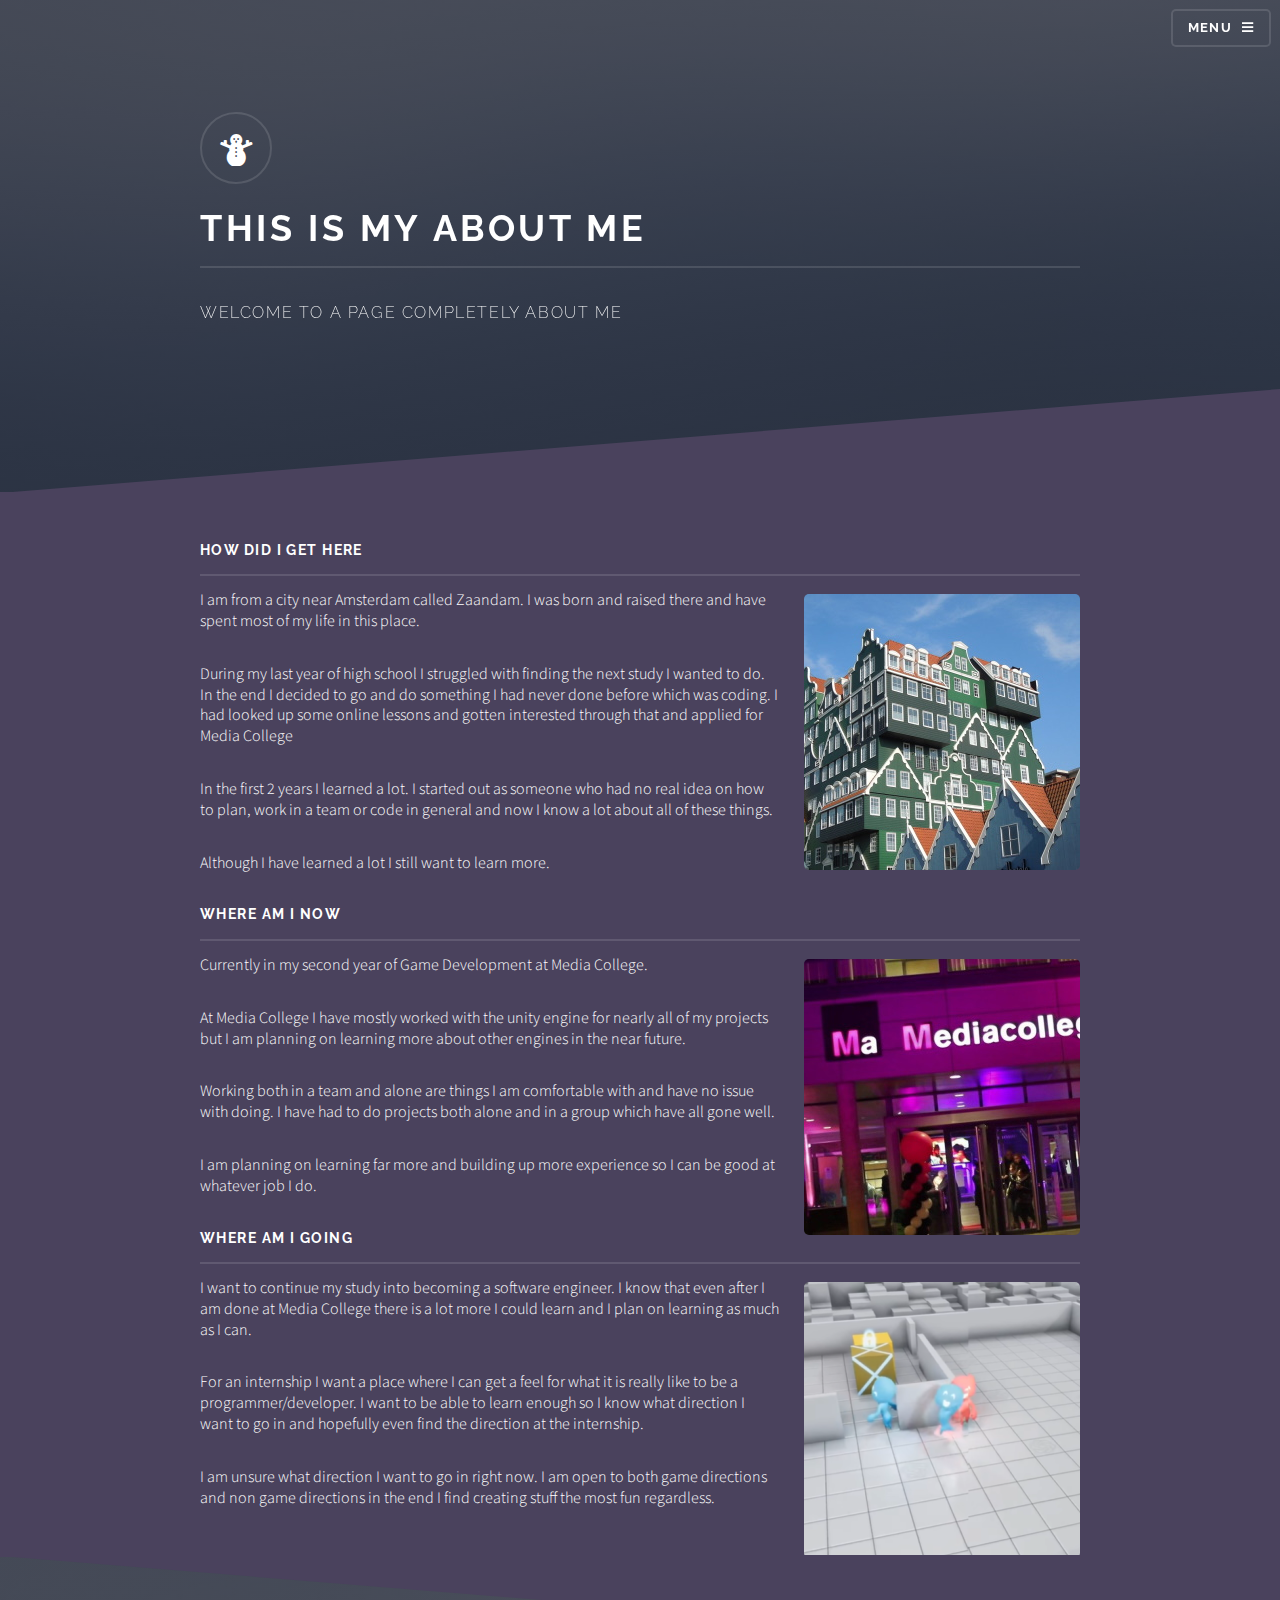
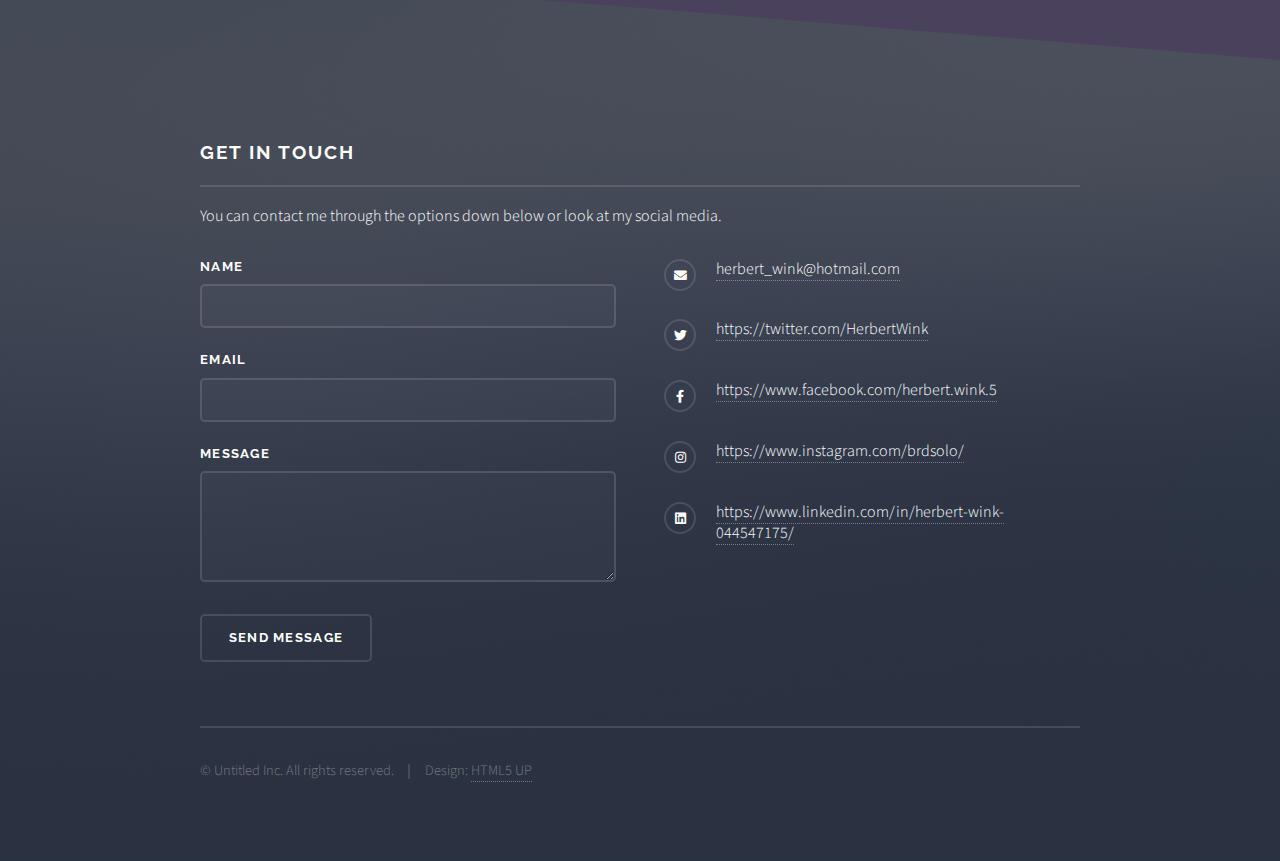
<file: AboutMe.html>
<!DOCTYPE HTML>
<!--
	Solid State by HTML5 UP
	html5up.net | @ajlkn
	Free for personal and commercial use under the CCA 3.0 license (html5up.net/license)
-->
<html>
	<head>
		<title>About Me</title>
		<meta charset="utf-8" />
		<meta name="viewport" content="width=device-width, initial-scale=1, user-scalable=no" />
		<link rel="stylesheet" href="assets/css/main.css" />
		<noscript><link rel="stylesheet" href="assets/css/noscript.css" /></noscript>
	</head>
	<body class="is-preload">

		<!-- Page Wrapper -->
			<div id="page-wrapper">
				
				<!-- Header -->
				<header id="header" class="alt">
					<h1><a href="index.html">About Me</a></h1>
					<nav>
						<a href="#menu">Menu</a>
					</nav>
				</header>

			<!-- Menu -->
				<nav id="menu">
					<div class="inner">
						<h2>Menu</h2>
						<ul class="links">
							<li><a href="index.html">Home</a></li>
							<li><a href="AboutMe.html">About Me</a></li>
							<li><a href="projects.html">Projects</a></li>
						</ul>
						<a href="#" class="close">Close</a>
					</div>
				</nav>

				<!-- Banner -->
					<section id="banner">
						<div class="inner">
							<div class="logo"><span class="icon solid fa-snowman"></span></div>
							<h2>This is my About Me</h2>
							<p>Welcome to a page completely about me</a></p>
						</div>
					</section>

				<!-- Wrapper -->
					<section id="wrapper">
						<section id="four" class="wrapper style3">
							<div class="inner">
								<section>
									<h3 class="major">How did I get here</h3>
									<span class="image right"><img src="images/home.jpg" alt="" /></span>
									<p>I am from a city near Amsterdam called Zaandam. I was born and raised there and have spent most of my life in this place.</p>
									<p>During my last year of high school I struggled with finding the next study I wanted to do. In the end I decided to go and do something I had never done before which was coding. I had looked up some online lessons and gotten interested through that and applied for Media College</p>
									<p>In the first 2 years I learned a lot. I started out as someone who had no real idea on how to plan, work in a team or code in general and now I know a lot about all of these things.</p>
									<p>Although I have learned a lot I still want to learn more.</p>
								</section>
								<section>
									<h3 class="major">Where am I now</h3>
									<span class="image right"><img src="images/now.jpg" alt="" /></span>
									<p>Currently in my second year of Game Development at Media College.</p>
									<p>At Media College I have mostly worked with the unity engine for nearly all of my projects but I am planning on learning more about other engines in the near future.</p>
									<p>Working both in a team and alone are things I am comfortable with and have no issue with doing. I have had to do projects both alone and in a group which have all gone well.</p>
									<p>I am planning on learning far more and building up more experience so I can be good at whatever job I do.</p>
								</section>
								<section>
									<h3 class="major">Where am I going</h3>
									<span class="image right"><img src="images/future.jpg" alt="" /></span>
									<p>I want to continue my study into becoming a software engineer. I know that even after I am done at Media College there is a lot more I could learn and I plan on learning as much as I can.</p>
									<p>For an internship I want a place where I can get a feel for what it is really like to be a programmer/developer. I want to be able to learn enough so I know what direction I want to go in and hopefully even find the direction at the internship.</p>
									<p>I am unsure what direction I want to go in right now. I am open to both game directions and non game directions in the end I find creating stuff the most fun regardless.</p>
								</section>
							</div>
						</section>

				<!-- Footer -->
				<section id="footer">
					<div class="inner">
						<h2 class="major">Get in touch</h2>
						<p>You can contact me through the options down below or look at my social media.</p>
						<form method="post" action="#">
							<div class="fields">
								<div class="field">
									<label for="name">Name</label>
									<input type="text" name="name" id="name" />
								</div>
								<div class="field">
									<label for="email">Email</label>
									<input type="email" name="email" id="email" />
								</div>
								<div class="field">
									<label for="message">Message</label>
									<textarea name="message" id="message" rows="4"></textarea>
								</div>
							</div>
							<ul class="actions">
								<li><input type="submit" value="Send Message" /></li>
							</ul>
						</form>
						<ul class="contact">
							<li class="icon solid fa-envelope"><a href="mailto:herbert_wink@hotmail.com">herbert_wink@hotmail.com</a></li>
							<li class="icon brands fa-twitter"><a href="https://twitter.com/HerbertWink">https://twitter.com/HerbertWink</a></li>
							<li class="icon brands fa-facebook-f"><a href="https://www.facebook.com/herbert.wink.5">https://www.facebook.com/herbert.wink.5</a></li>
							<li class="icon brands fa-instagram"><a href="https://www.instagram.com/brdsolo/">https://www.instagram.com/brdsolo/</a></li>
							<li class="icon brands fa-linkedin"><a href="https://www.linkedin.com/in/herbert-wink-044547175/">https://www.linkedin.com/in/herbert-wink-044547175/</a></li>

						</ul>
						<ul class="copyright">
							<li>&copy; Untitled Inc. All rights reserved.</li><li>Design: <a href="http://html5up.net">HTML5 UP</a></li>
						</ul>
					</div>
				</section>

		</div>

		<!-- Scripts -->
			<script src="assets/js/jquery.min.js"></script>
			<script src="assets/js/jquery.scrollex.min.js"></script>
			<script src="assets/js/browser.min.js"></script>
			<script src="assets/js/breakpoints.min.js"></script>
			<script src="assets/js/util.js"></script>
			<script src="assets/js/main.js"></script>

	</body>
</html>
</file>
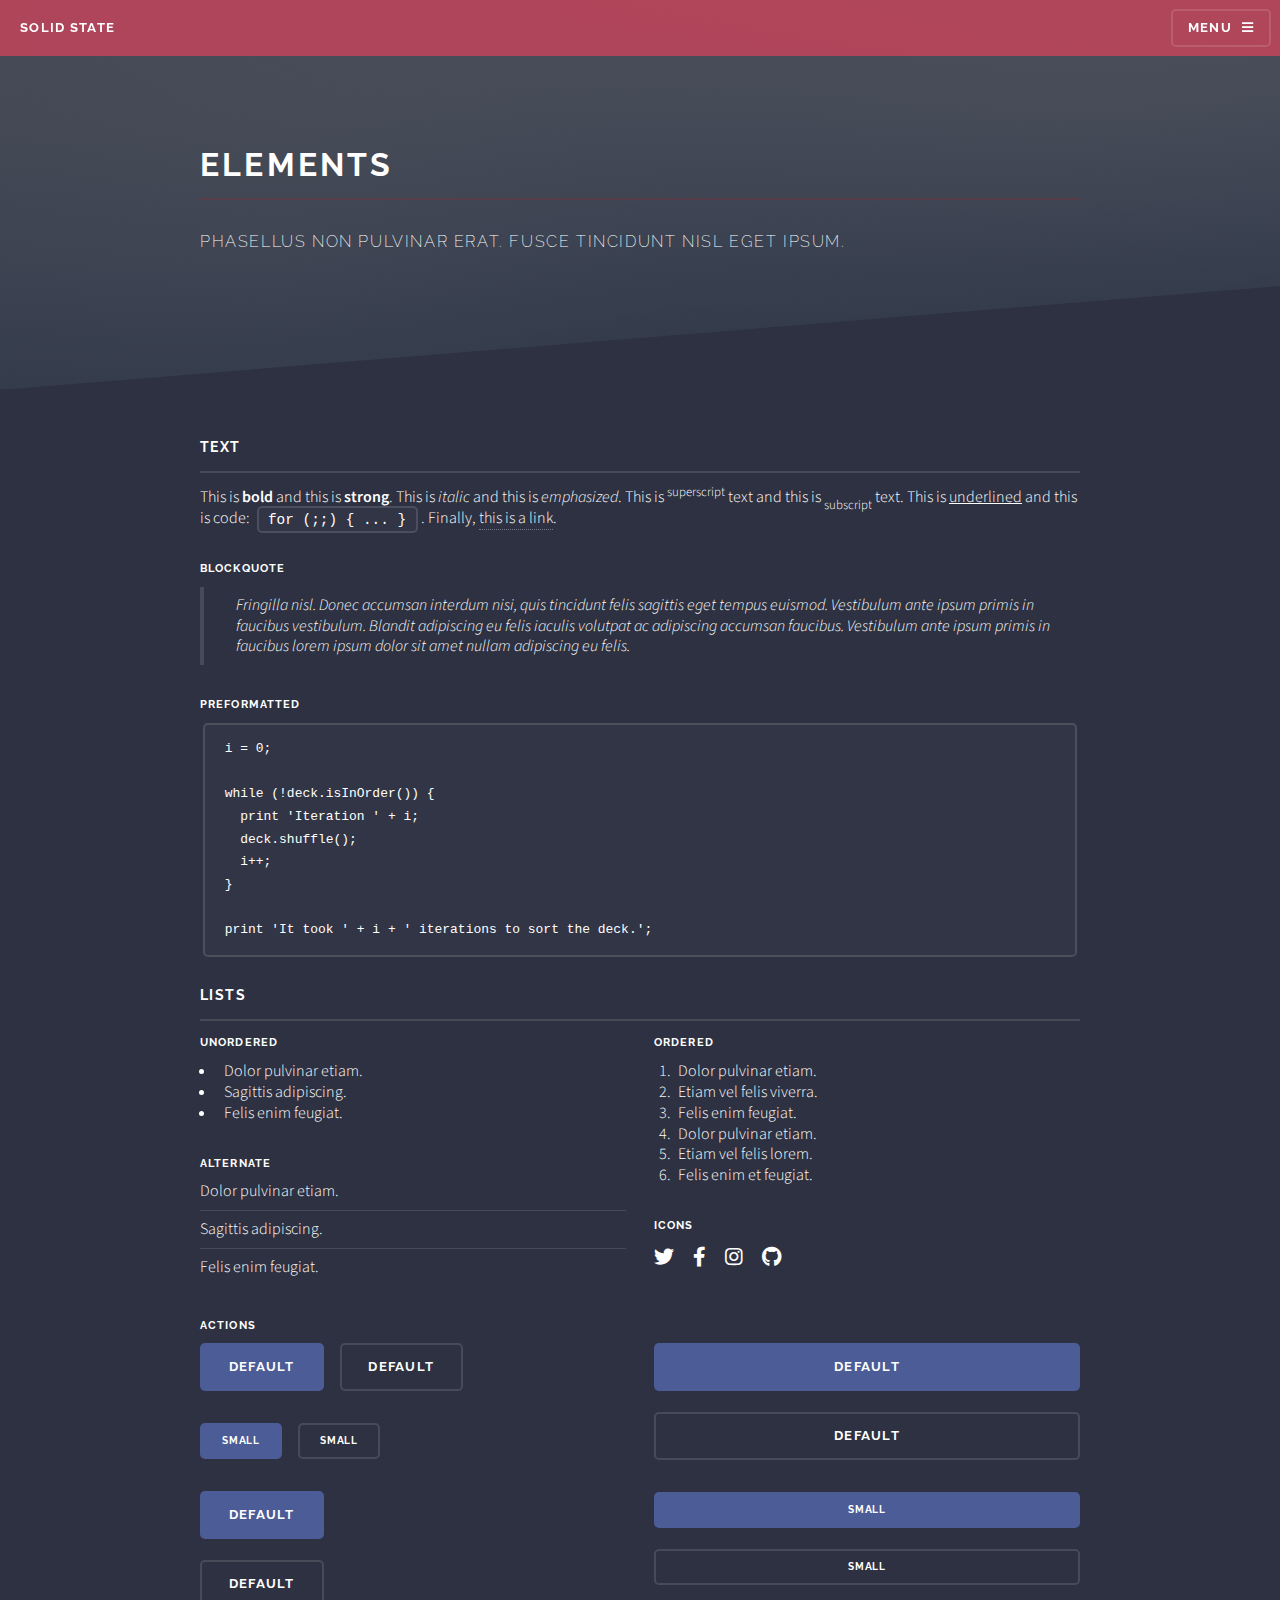
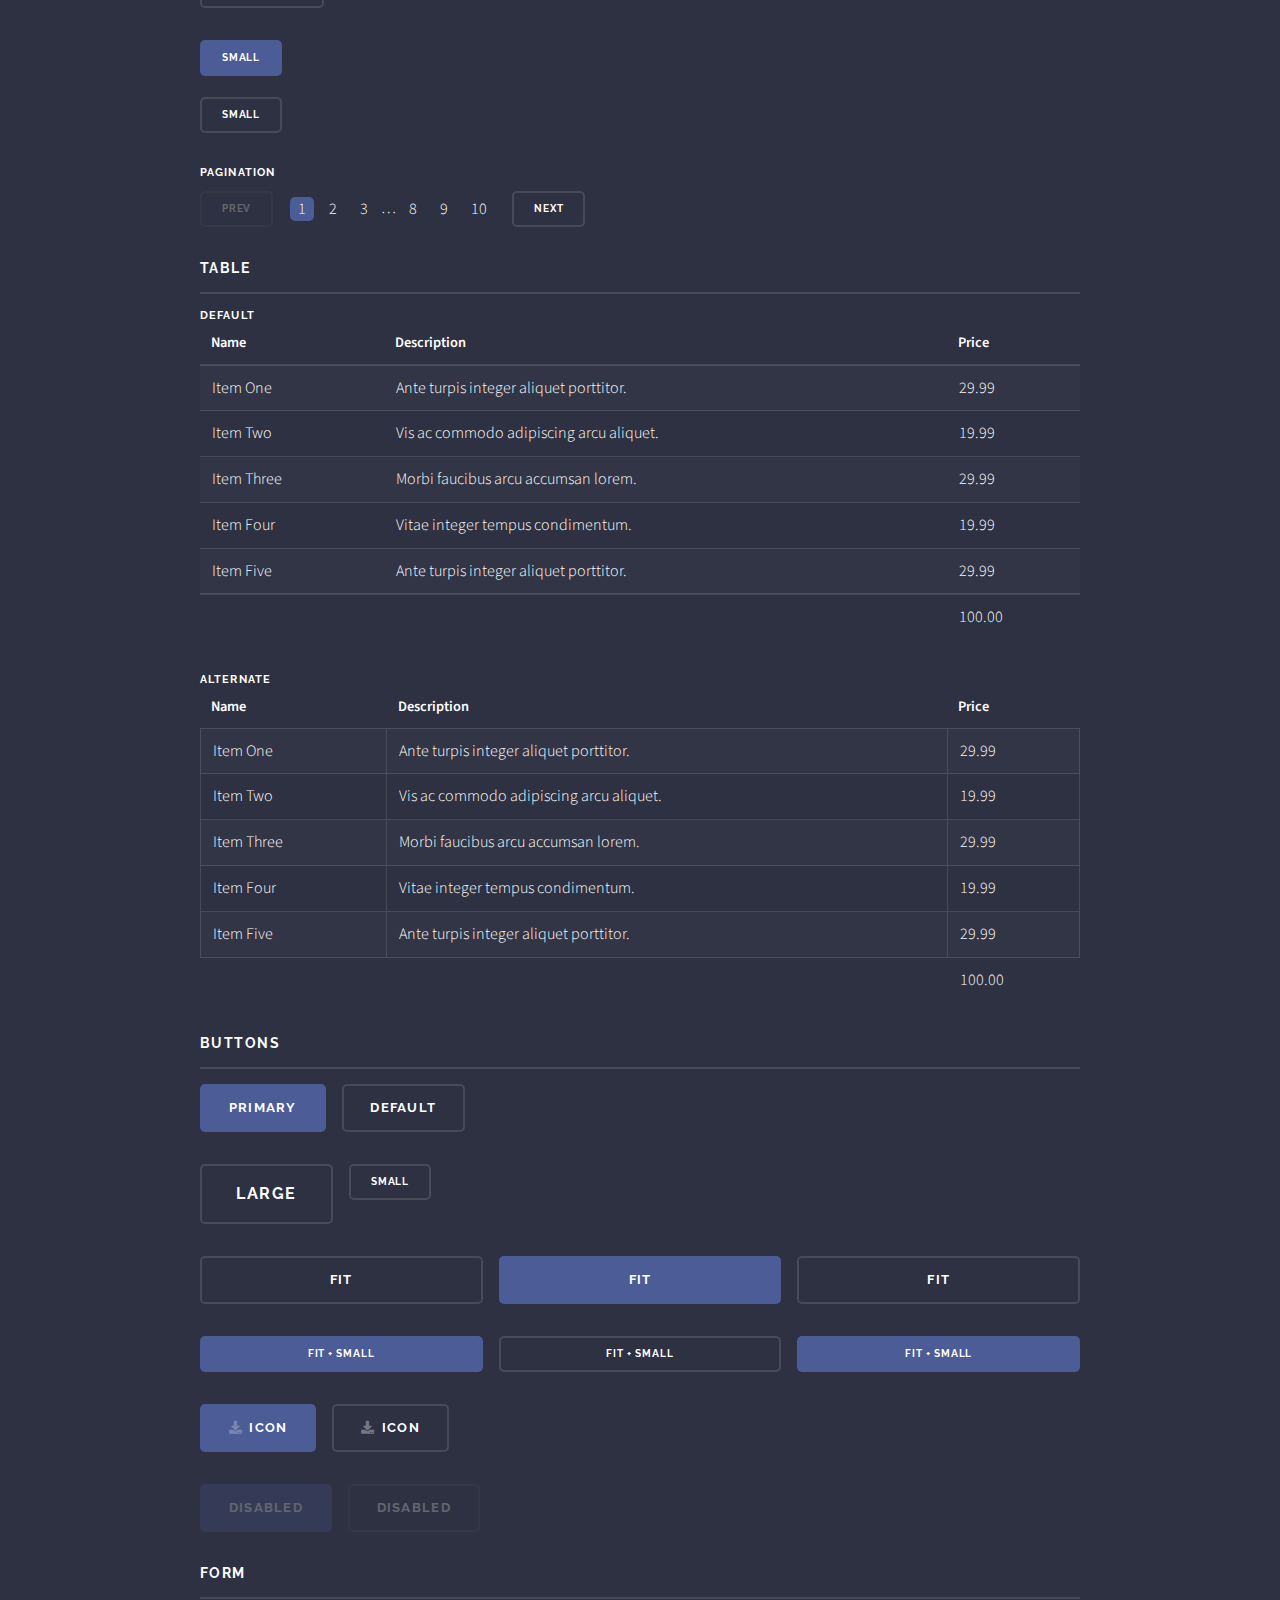
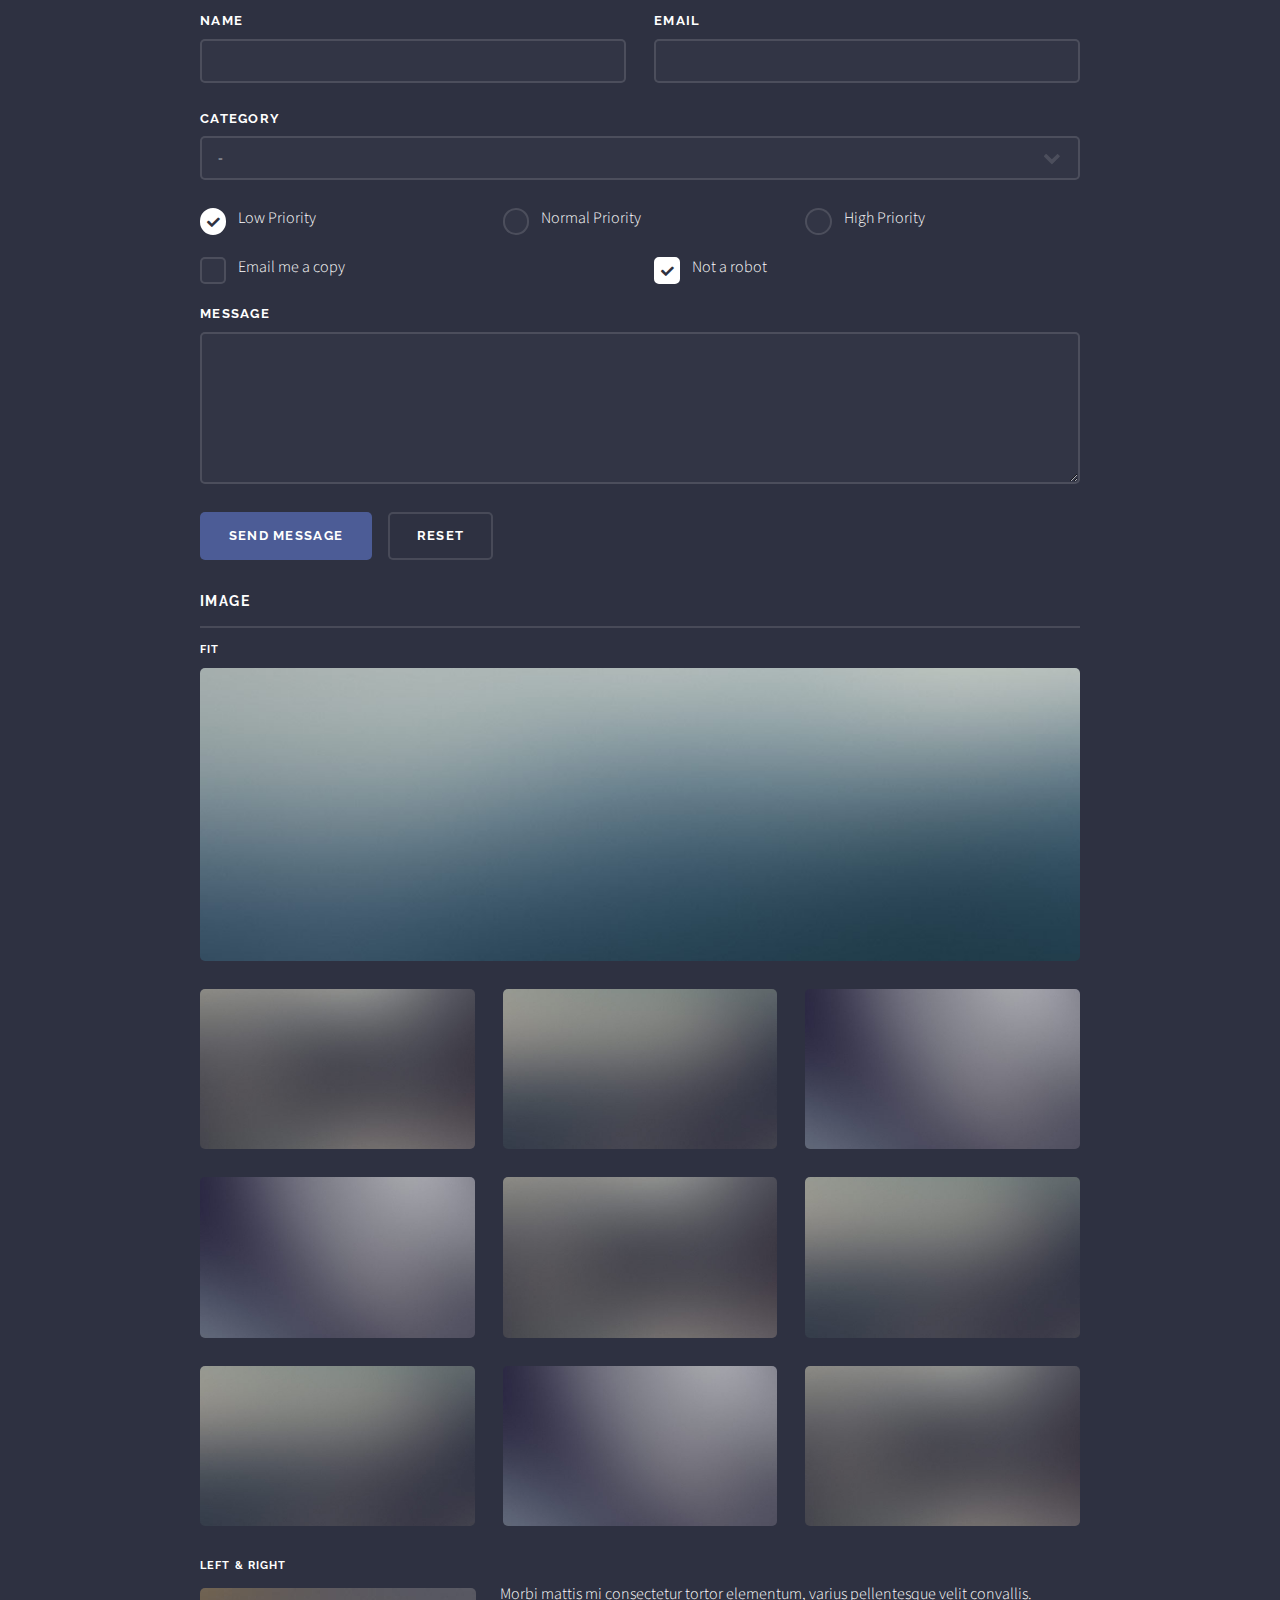
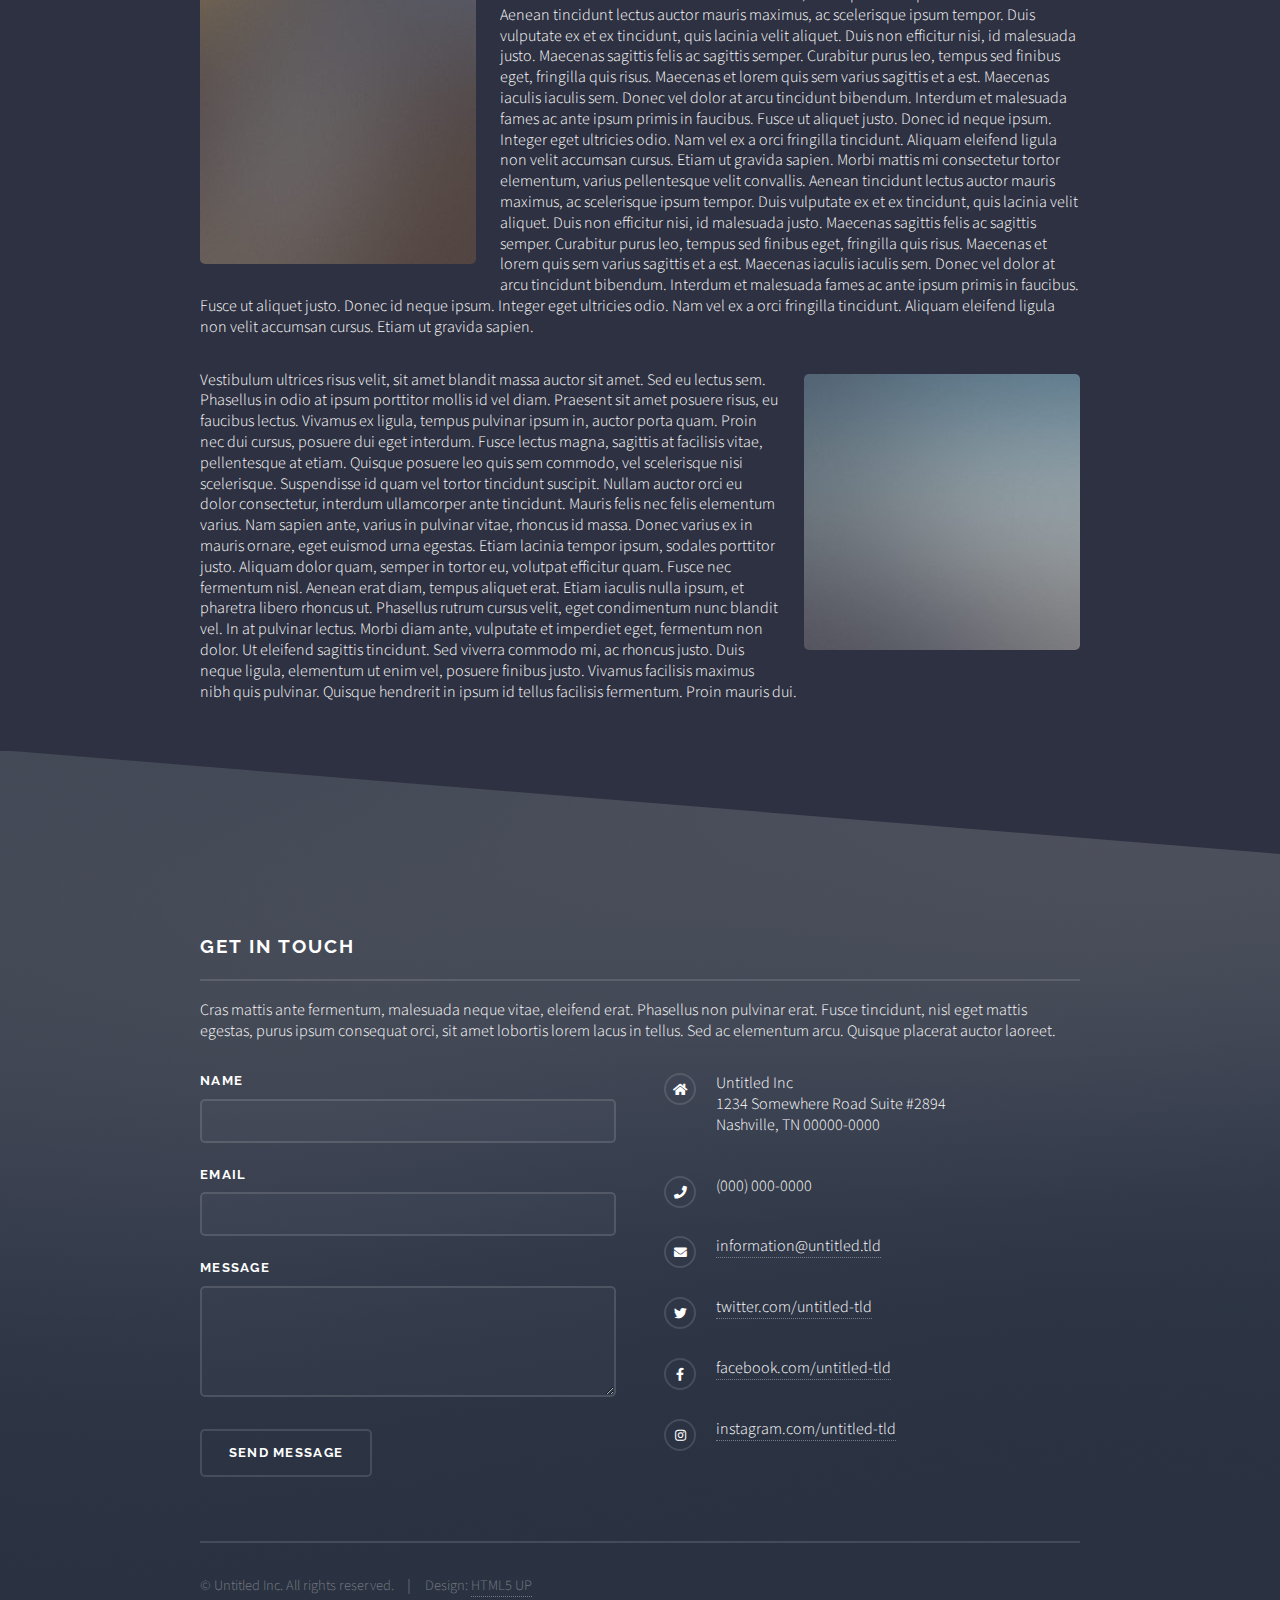
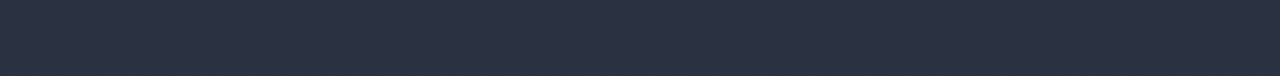
<file: elements.html>
<!DOCTYPE HTML>
<!--
	Solid State by HTML5 UP
	html5up.net | @ajlkn
	Free for personal and commercial use under the CCA 3.0 license (html5up.net/license)
-->
<html>
	<head>
		<title>Elements - Solid State by HTML5 UP</title>
		<meta charset="utf-8" />
		<meta name="viewport" content="width=device-width, initial-scale=1, user-scalable=no" />
		<link rel="stylesheet" href="assets/css/main.css" />
		<noscript><link rel="stylesheet" href="assets/css/noscript.css" /></noscript>
	</head>
	<body class="is-preload">

		<!-- Page Wrapper -->
			<div id="page-wrapper">

				<!-- Header -->
					<header id="header">
						<h1><a href="index.html">Solid State</a></h1>
						<nav>
							<a href="#menu">Menu</a>
						</nav>
					</header>

				<!-- Menu -->
					<nav id="menu">
						<div class="inner">
							<h2>Menu</h2>
							<ul class="links">
								<li><a href="index.html">Home</a></li>
								<li><a href="generic.html">Generic</a></li>
								<li><a href="elements.html">Elements</a></li>
							</ul>
							<a href="#" class="close">Close</a>
						</div>
					</nav>

				<!-- Wrapper -->
					<section id="wrapper">
						<header>
							<div class="inner">
								<h2>Elements</h2>
								<p>Phasellus non pulvinar erat. Fusce tincidunt nisl eget ipsum.</p>
							</div>
						</header>

						<!-- Content -->
							<div class="wrapper">
								<div class="inner">

									<section>
										<h3 class="major">Text</h3>
										<p>This is <b>bold</b> and this is <strong>strong</strong>. This is <i>italic</i> and this is <em>emphasized</em>.
										This is <sup>superscript</sup> text and this is <sub>subscript</sub> text.
										This is <u>underlined</u> and this is code: <code>for (;;) { ... }</code>. Finally, <a href="#">this is a link</a>.</p>
										<h4>Blockquote</h4>
										<blockquote>Fringilla nisl. Donec accumsan interdum nisi, quis tincidunt felis sagittis eget tempus euismod. Vestibulum ante ipsum primis in faucibus vestibulum. Blandit adipiscing eu felis iaculis volutpat ac adipiscing accumsan faucibus. Vestibulum ante ipsum primis in faucibus lorem ipsum dolor sit amet nullam adipiscing eu felis.</blockquote>
										<h4>Preformatted</h4>
										<pre><code>i = 0;

while (!deck.isInOrder()) {
  print 'Iteration ' + i;
  deck.shuffle();
  i++;
}

print 'It took ' + i + ' iterations to sort the deck.';</code></pre>
									</section>

									<section>
										<h3 class="major">Lists</h3>
										<div class="row">
											<div class="col-6 col-12-medium">
												<h4>Unordered</h4>
												<ul>
													<li>Dolor pulvinar etiam.</li>
													<li>Sagittis adipiscing.</li>
													<li>Felis enim feugiat.</li>
												</ul>
												<h4>Alternate</h4>
												<ul class="alt">
													<li>Dolor pulvinar etiam.</li>
													<li>Sagittis adipiscing.</li>
													<li>Felis enim feugiat.</li>
												</ul>
											</div>
											<div class="col-6 col-12-medium">
												<h4>Ordered</h4>
												<ol>
													<li>Dolor pulvinar etiam.</li>
													<li>Etiam vel felis viverra.</li>
													<li>Felis enim feugiat.</li>
													<li>Dolor pulvinar etiam.</li>
													<li>Etiam vel felis lorem.</li>
													<li>Felis enim et feugiat.</li>
												</ol>
												<h4>Icons</h4>
												<ul class="icons">
													<li><a href="#" class="icon brands fa-twitter"><span class="label">Twitter</span></a></li>
													<li><a href="#" class="icon brands fa-facebook-f"><span class="label">Facebook</span></a></li>
													<li><a href="#" class="icon brands fa-instagram"><span class="label">Instagram</span></a></li>
													<li><a href="#" class="icon brands fa-github"><span class="label">Github</span></a></li>
												</ul>
											</div>
										</div>
										<h4>Actions</h4>
										<div class="row">
											<div class="col-6 col-12-medium">
												<ul class="actions">
													<li><a href="#" class="button primary">Default</a></li>
													<li><a href="#" class="button">Default</a></li>
												</ul>
												<ul class="actions small">
													<li><a href="#" class="button primary small">Small</a></li>
													<li><a href="#" class="button small">Small</a></li>
												</ul>
												<ul class="actions stacked">
													<li><a href="#" class="button primary">Default</a></li>
													<li><a href="#" class="button">Default</a></li>
												</ul>
												<ul class="actions stacked small">
													<li><a href="#" class="button primary small">Small</a></li>
													<li><a href="#" class="button small">Small</a></li>
												</ul>
											</div>
											<div class="col-6 col-12-medium">
												<ul class="actions stacked">
													<li><a href="#" class="button primary fit">Default</a></li>
													<li><a href="#" class="button fit">Default</a></li>
												</ul>
												<ul class="actions stacked small">
													<li><a href="#" class="button primary small fit">Small</a></li>
													<li><a href="#" class="button small fit">Small</a></li>
												</ul>
											</div>
										</div>
										<h4>Pagination</h4>
										<ul class="pagination">
											<li><span class="button small disabled">Prev</span></li>
											<li><a href="#" class="page active">1</a></li>
											<li><a href="#" class="page">2</a></li>
											<li><a href="#" class="page">3</a></li>
											<li><span>&hellip;</span></li>
											<li><a href="#" class="page">8</a></li>
											<li><a href="#" class="page">9</a></li>
											<li><a href="#" class="page">10</a></li>
											<li><a href="#" class="button small">Next</a></li>
										</ul>
									</section>

									<section>
										<h3 class="major">Table</h3>
										<h4>Default</h4>
										<div class="table-wrapper">
											<table>
												<thead>
													<tr>
														<th>Name</th>
														<th>Description</th>
														<th>Price</th>
													</tr>
												</thead>
												<tbody>
													<tr>
														<td>Item One</td>
														<td>Ante turpis integer aliquet porttitor.</td>
														<td>29.99</td>
													</tr>
													<tr>
														<td>Item Two</td>
														<td>Vis ac commodo adipiscing arcu aliquet.</td>
														<td>19.99</td>
													</tr>
													<tr>
														<td>Item Three</td>
														<td> Morbi faucibus arcu accumsan lorem.</td>
														<td>29.99</td>
													</tr>
													<tr>
														<td>Item Four</td>
														<td>Vitae integer tempus condimentum.</td>
														<td>19.99</td>
													</tr>
													<tr>
														<td>Item Five</td>
														<td>Ante turpis integer aliquet porttitor.</td>
														<td>29.99</td>
													</tr>
												</tbody>
												<tfoot>
													<tr>
														<td colspan="2"></td>
														<td>100.00</td>
													</tr>
												</tfoot>
											</table>
										</div>

										<h4>Alternate</h4>
										<div class="table-wrapper">
											<table class="alt">
												<thead>
													<tr>
														<th>Name</th>
														<th>Description</th>
														<th>Price</th>
													</tr>
												</thead>
												<tbody>
													<tr>
														<td>Item One</td>
														<td>Ante turpis integer aliquet porttitor.</td>
														<td>29.99</td>
													</tr>
													<tr>
														<td>Item Two</td>
														<td>Vis ac commodo adipiscing arcu aliquet.</td>
														<td>19.99</td>
													</tr>
													<tr>
														<td>Item Three</td>
														<td> Morbi faucibus arcu accumsan lorem.</td>
														<td>29.99</td>
													</tr>
													<tr>
														<td>Item Four</td>
														<td>Vitae integer tempus condimentum.</td>
														<td>19.99</td>
													</tr>
													<tr>
														<td>Item Five</td>
														<td>Ante turpis integer aliquet porttitor.</td>
														<td>29.99</td>
													</tr>
												</tbody>
												<tfoot>
													<tr>
														<td colspan="2"></td>
														<td>100.00</td>
													</tr>
												</tfoot>
											</table>
										</div>
									</section>

									<section>
										<h3 class="major">Buttons</h3>
										<ul class="actions">
											<li><a href="#" class="button primary">Primary</a></li>
											<li><a href="#" class="button">Default</a></li>
										</ul>
										<ul class="actions">
											<li><a href="#" class="button large">Large</a></li>
											<li><a href="#" class="button small">Small</a></li>
										</ul>
										<ul class="actions fit">
											<li><a href="#" class="button fit">Fit</a></li>
											<li><a href="#" class="button primary fit">Fit</a></li>
											<li><a href="#" class="button fit">Fit</a></li>
										</ul>
										<ul class="actions fit small">
											<li><a href="#" class="button primary fit small">Fit + Small</a></li>
											<li><a href="#" class="button fit small">Fit + Small</a></li>
											<li><a href="#" class="button primary fit small">Fit + Small</a></li>
										</ul>
										<ul class="actions">
											<li><a href="#" class="button primary icon solid fa-download">Icon</a></li>
											<li><a href="#" class="button icon solid fa-download">Icon</a></li>
										</ul>
										<ul class="actions">
											<li><span class="button primary disabled">Disabled</span></li>
											<li><span class="button disabled">Disabled</span></li>
										</ul>
									</section>

									<section>
										<h3 class="major">Form</h3>
										<form method="post" action="#">
											<div class="row gtr-uniform">
												<div class="col-6 col-12-xsmall">
													<label for="demo-name">Name</label>
													<input type="text" name="demo-name" id="demo-name" value="" />
												</div>
												<div class="col-6 col-12-xsmall">
													<label for="demo-email">Email</label>
													<input type="email" name="demo-email" id="demo-email" value="" />
												</div>
												<div class="col-12">
													<label for="demo-category">Category</label>
													<select name="demo-category" id="demo-category">
														<option value="">-</option>
														<option value="1">Manufacturing</option>
														<option value="1">Shipping</option>
														<option value="1">Administration</option>
														<option value="1">Human Resources</option>
													</select>
												</div>
												<div class="col-4 col-12-small">
													<input type="radio" id="demo-priority-low" name="demo-priority" checked>
													<label for="demo-priority-low">Low Priority</label>
												</div>
												<div class="col-4 col-12-small">
													<input type="radio" id="demo-priority-normal" name="demo-priority">
													<label for="demo-priority-normal">Normal Priority</label>
												</div>
												<div class="col-4 col-12-small">
													<input type="radio" id="demo-priority-high" name="demo-priority">
													<label for="demo-priority-high">High Priority</label>
												</div>
												<div class="col-6 col-12-small">
													<input type="checkbox" id="demo-copy" name="demo-copy">
													<label for="demo-copy">Email me a copy</label>
												</div>
												<div class="col-6 col-12-small">
													<input type="checkbox" id="demo-human" name="demo-human" checked>
													<label for="demo-human">Not a robot</label>
												</div>
												<div class="col-12">
													<label for="demo-message">Message</label>
													<textarea name="demo-message" id="demo-message" rows="6"></textarea>
												</div>
												<div class="col-12">
													<ul class="actions">
														<li><input type="submit" value="Send Message" class="primary" /></li>
														<li><input type="reset" value="Reset" /></li>
													</ul>
												</div>
											</div>
										</form>
									</section>

									<section>
										<h3 class="major">Image</h3>
										<h4>Fit</h4>
										<div class="box alt">
											<div class="row gtr-uniform">
												<div class="col-12"><span class="image fit"><img src="images/pic08.jpg" alt="" /></span></div>
												<div class="col-4"><span class="image fit"><img src="images/pic05.jpg" alt="" /></span></div>
												<div class="col-4"><span class="image fit"><img src="images/pic06.jpg" alt="" /></span></div>
												<div class="col-4"><span class="image fit"><img src="images/pic07.jpg" alt="" /></span></div>
												<div class="col-4"><span class="image fit"><img src="images/pic07.jpg" alt="" /></span></div>
												<div class="col-4"><span class="image fit"><img src="images/pic05.jpg" alt="" /></span></div>
												<div class="col-4"><span class="image fit"><img src="images/pic06.jpg" alt="" /></span></div>
												<div class="col-4"><span class="image fit"><img src="images/pic06.jpg" alt="" /></span></div>
												<div class="col-4"><span class="image fit"><img src="images/pic07.jpg" alt="" /></span></div>
												<div class="col-4"><span class="image fit"><img src="images/pic05.jpg" alt="" /></span></div>
											</div>
										</div>
										<h4>Left &amp; Right</h4>
										<p><span class="image left"><img src="images/pic01.jpg" alt="" /></span>Morbi mattis mi consectetur tortor elementum, varius pellentesque velit convallis. Aenean tincidunt lectus auctor mauris maximus, ac scelerisque ipsum tempor. Duis vulputate ex et ex tincidunt, quis lacinia velit aliquet. Duis non efficitur nisi, id malesuada justo. Maecenas sagittis felis ac sagittis semper. Curabitur purus leo, tempus sed finibus eget, fringilla quis risus. Maecenas et lorem quis sem varius sagittis et a est. Maecenas iaculis iaculis sem. Donec vel dolor at arcu tincidunt bibendum. Interdum et malesuada fames ac ante ipsum primis in faucibus. Fusce ut aliquet justo. Donec id neque ipsum. Integer eget ultricies odio. Nam vel ex a orci fringilla tincidunt. Aliquam eleifend ligula non velit accumsan cursus. Etiam ut gravida sapien. Morbi mattis mi consectetur tortor elementum, varius pellentesque velit convallis. Aenean tincidunt lectus auctor mauris maximus, ac scelerisque ipsum tempor. Duis vulputate ex et ex tincidunt, quis lacinia velit aliquet. Duis non efficitur nisi, id malesuada justo. Maecenas sagittis felis ac sagittis semper. Curabitur purus leo, tempus sed finibus eget, fringilla quis risus. Maecenas et lorem quis sem varius sagittis et a est. Maecenas iaculis iaculis sem. Donec vel dolor at arcu tincidunt bibendum. Interdum et malesuada fames ac ante ipsum primis in faucibus. Fusce ut aliquet justo. Donec id neque ipsum. Integer eget ultricies odio. Nam vel ex a orci fringilla tincidunt. Aliquam eleifend ligula non velit accumsan cursus. Etiam ut gravida sapien.</p>
										<p><span class="image right"><img src="images/pic02.jpg" alt="" /></span>Vestibulum ultrices risus velit, sit amet blandit massa auctor sit amet. Sed eu lectus sem. Phasellus in odio at ipsum porttitor mollis id vel diam. Praesent sit amet posuere risus, eu faucibus lectus. Vivamus ex ligula, tempus pulvinar ipsum in, auctor porta quam. Proin nec dui cursus, posuere dui eget interdum. Fusce lectus magna, sagittis at facilisis vitae, pellentesque at etiam. Quisque posuere leo quis sem commodo, vel scelerisque nisi scelerisque. Suspendisse id quam vel tortor tincidunt suscipit. Nullam auctor orci eu dolor consectetur, interdum ullamcorper ante tincidunt. Mauris felis nec felis elementum varius. Nam sapien ante, varius in pulvinar vitae, rhoncus id massa. Donec varius ex in mauris ornare, eget euismod urna egestas. Etiam lacinia tempor ipsum, sodales porttitor justo. Aliquam dolor quam, semper in tortor eu, volutpat efficitur quam. Fusce nec fermentum nisl. Aenean erat diam, tempus aliquet erat. Etiam iaculis nulla ipsum, et pharetra libero rhoncus ut. Phasellus rutrum cursus velit, eget condimentum nunc blandit vel. In at pulvinar lectus. Morbi diam ante, vulputate et imperdiet eget, fermentum non dolor. Ut eleifend sagittis tincidunt. Sed viverra commodo mi, ac rhoncus justo. Duis neque ligula, elementum ut enim vel, posuere finibus justo. Vivamus facilisis maximus nibh quis pulvinar. Quisque hendrerit in ipsum id tellus facilisis fermentum. Proin mauris dui.</p>
									</section>

								</div>
							</div>

					</section>

				<!-- Footer -->
					<section id="footer">
						<div class="inner">
							<h2 class="major">Get in touch</h2>
							<p>Cras mattis ante fermentum, malesuada neque vitae, eleifend erat. Phasellus non pulvinar erat. Fusce tincidunt, nisl eget mattis egestas, purus ipsum consequat orci, sit amet lobortis lorem lacus in tellus. Sed ac elementum arcu. Quisque placerat auctor laoreet.</p>
							<form method="post" action="#">
								<div class="fields">
									<div class="field">
										<label for="name">Name</label>
										<input type="text" name="name" id="name" />
									</div>
									<div class="field">
										<label for="email">Email</label>
										<input type="email" name="email" id="email" />
									</div>
									<div class="field">
										<label for="message">Message</label>
										<textarea name="message" id="message" rows="4"></textarea>
									</div>
								</div>
								<ul class="actions">
									<li><input type="submit" value="Send Message" /></li>
								</ul>
							</form>
							<ul class="contact">
								<li class="icon solid fa-home">
									Untitled Inc<br />
									1234 Somewhere Road Suite #2894<br />
									Nashville, TN 00000-0000
								</li>
								<li class="icon solid fa-phone">(000) 000-0000</li>
								<li class="icon solid fa-envelope"><a href="#">information@untitled.tld</a></li>
								<li class="icon brands fa-twitter"><a href="#">twitter.com/untitled-tld</a></li>
								<li class="icon brands fa-facebook-f"><a href="#">facebook.com/untitled-tld</a></li>
								<li class="icon brands fa-instagram"><a href="#">instagram.com/untitled-tld</a></li>
							</ul>
							<ul class="copyright">
								<li>&copy; Untitled Inc. All rights reserved.</li><li>Design: <a href="http://html5up.net">HTML5 UP</a></li>
							</ul>
						</div>
					</section>

			</div>

		<!-- Scripts -->
			<script src="assets/js/jquery.min.js"></script>
			<script src="assets/js/jquery.scrollex.min.js"></script>
			<script src="assets/js/browser.min.js"></script>
			<script src="assets/js/breakpoints.min.js"></script>
			<script src="assets/js/util.js"></script>
			<script src="assets/js/main.js"></script>

	</body>
</html>
</file>
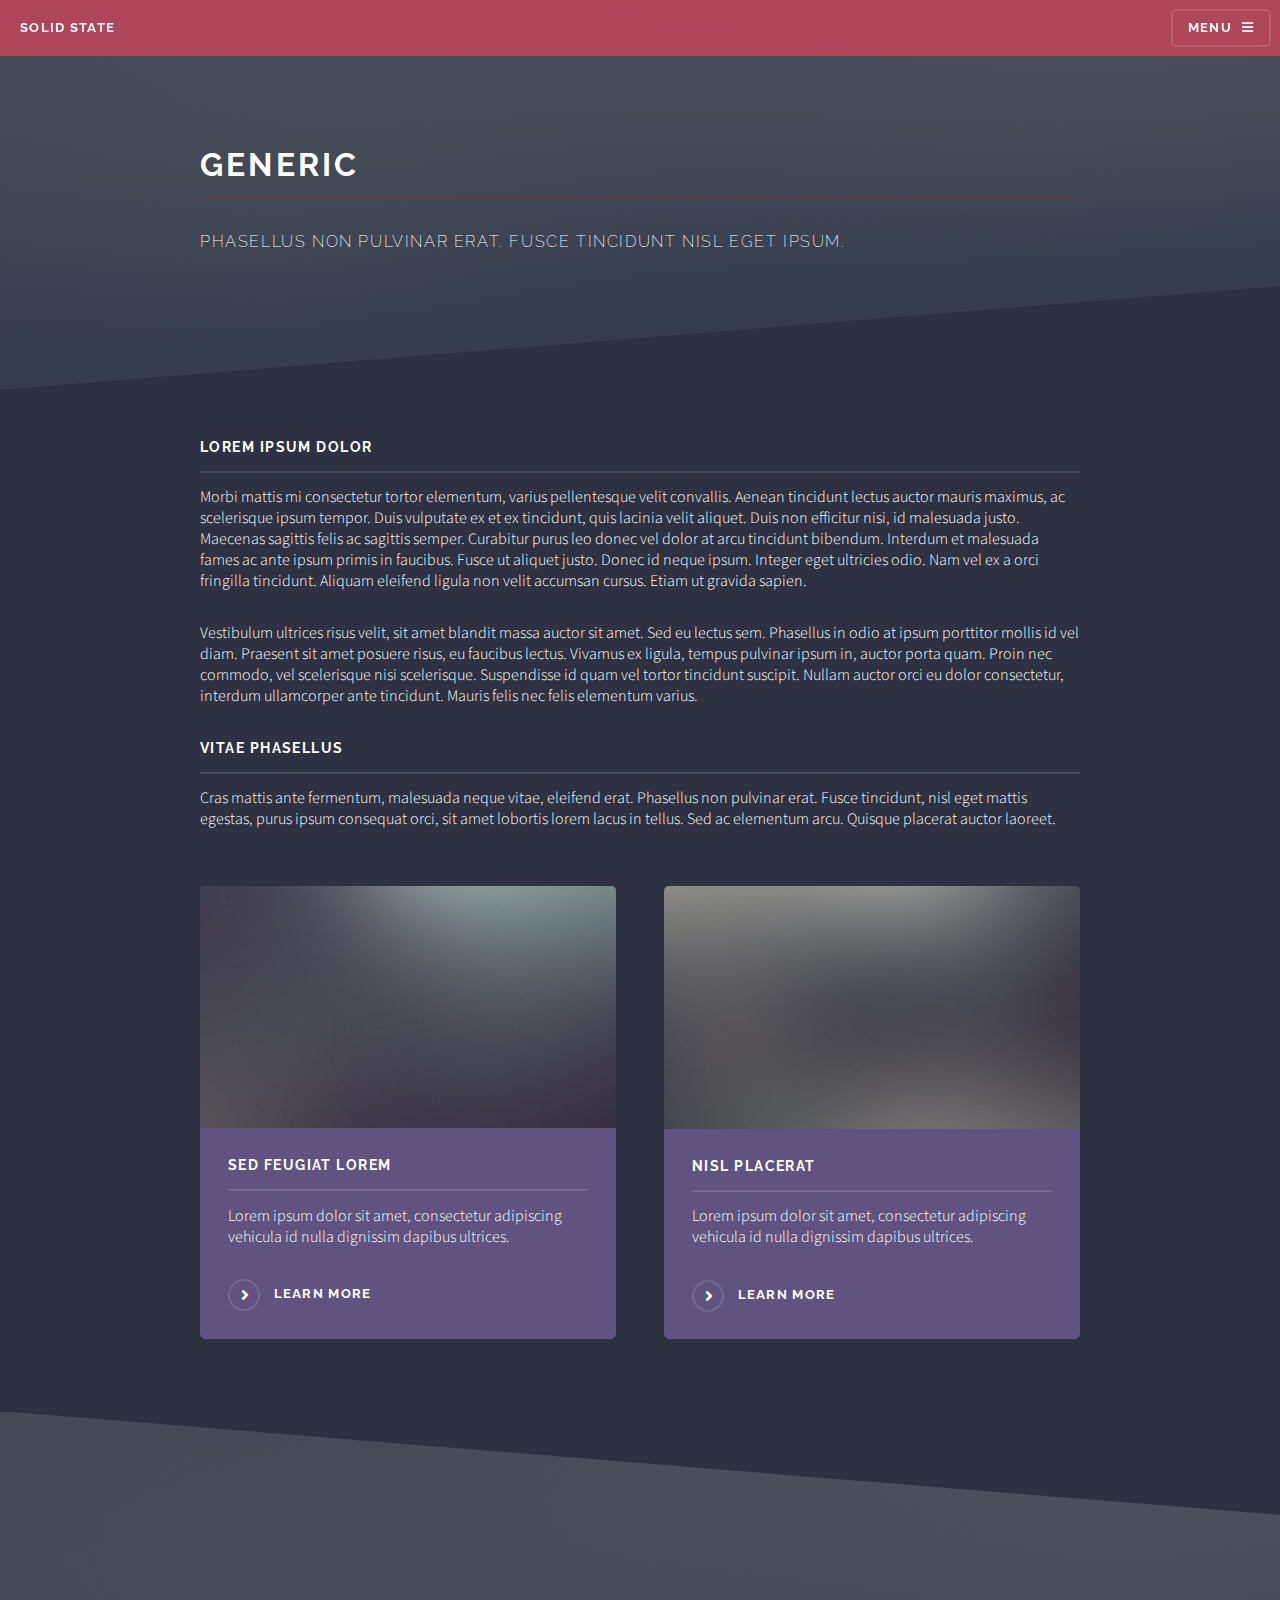
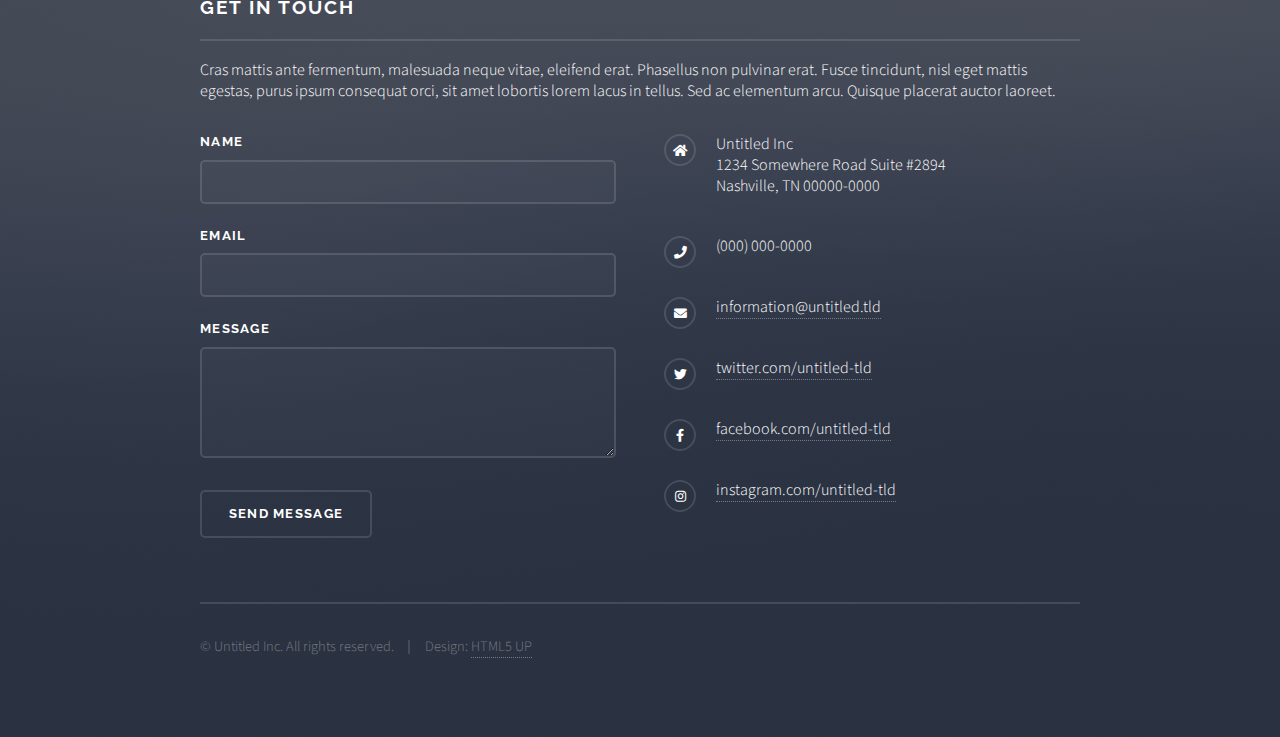
<file: generic.html>
<!DOCTYPE HTML>
<!--
	Solid State by HTML5 UP
	html5up.net | @ajlkn
	Free for personal and commercial use under the CCA 3.0 license (html5up.net/license)
-->
<html>
	<head>
		<title>Generic - Solid State by HTML5 UP</title>
		<meta charset="utf-8" />
		<meta name="viewport" content="width=device-width, initial-scale=1, user-scalable=no" />
		<link rel="stylesheet" href="assets/css/main.css" />
		<noscript><link rel="stylesheet" href="assets/css/noscript.css" /></noscript>
	</head>
	<body class="is-preload">

		<!-- Page Wrapper -->
			<div id="page-wrapper">

				<!-- Header -->
					<header id="header">
						<h1><a href="index.html">Solid State</a></h1>
						<nav>
							<a href="#menu">Menu</a>
						</nav>
					</header>

				<!-- Menu -->
					<nav id="menu">
						<div class="inner">
							<h2>Menu</h2>
							<ul class="links">
								<li><a href="index.html">Home</a></li>
								<li><a href="generic.html">Generic</a></li>
								<li><a href="elements.html">Elements</a></li>
							</ul>
							<a href="#" class="close">Close</a>
						</div>
					</nav>

				<!-- Wrapper -->
					<section id="wrapper">
						<header>
							<div class="inner">
								<h2>Generic</h2>
								<p>Phasellus non pulvinar erat. Fusce tincidunt nisl eget ipsum.</p>
							</div>
						</header>

						<!-- Content -->
							<div class="wrapper">
								<div class="inner">

									<h3 class="major">Lorem ipsum dolor</h3>
									<p>Morbi mattis mi consectetur tortor elementum, varius pellentesque velit convallis. Aenean tincidunt lectus auctor mauris maximus, ac scelerisque ipsum tempor. Duis vulputate ex et ex tincidunt, quis lacinia velit aliquet. Duis non efficitur nisi, id malesuada justo. Maecenas sagittis felis ac sagittis semper. Curabitur purus leo donec vel dolor at arcu tincidunt bibendum. Interdum et malesuada fames ac ante ipsum primis in faucibus. Fusce ut aliquet justo. Donec id neque ipsum. Integer eget ultricies odio. Nam vel ex a orci fringilla tincidunt. Aliquam eleifend ligula non velit accumsan cursus. Etiam ut gravida sapien.</p>

									<p>Vestibulum ultrices risus velit, sit amet blandit massa auctor sit amet. Sed eu lectus sem. Phasellus in odio at ipsum porttitor mollis id vel diam. Praesent sit amet posuere risus, eu faucibus lectus. Vivamus ex ligula, tempus pulvinar ipsum in, auctor porta quam. Proin nec commodo, vel scelerisque nisi scelerisque. Suspendisse id quam vel tortor tincidunt suscipit. Nullam auctor orci eu dolor consectetur, interdum ullamcorper ante tincidunt. Mauris felis nec felis elementum varius.</p>

									<h3 class="major">Vitae phasellus</h3>
									<p>Cras mattis ante fermentum, malesuada neque vitae, eleifend erat. Phasellus non pulvinar erat. Fusce tincidunt, nisl eget mattis egestas, purus ipsum consequat orci, sit amet lobortis lorem lacus in tellus. Sed ac elementum arcu. Quisque placerat auctor laoreet.</p>

									<section class="features">
										<article>
											<a href="#" class="image"><img src="images/pic04.jpg" alt="" /></a>
											<h3 class="major">Sed feugiat lorem</h3>
											<p>Lorem ipsum dolor sit amet, consectetur adipiscing vehicula id nulla dignissim dapibus ultrices.</p>
											<a href="#" class="special">Learn more</a>
										</article>
										<article>
											<a href="#" class="image"><img src="images/pic05.jpg" alt="" /></a>
											<h3 class="major">Nisl placerat</h3>
											<p>Lorem ipsum dolor sit amet, consectetur adipiscing vehicula id nulla dignissim dapibus ultrices.</p>
											<a href="#" class="special">Learn more</a>
										</article>
									</section>

								</div>
							</div>

					</section>

				<!-- Footer -->
					<section id="footer">
						<div class="inner">
							<h2 class="major">Get in touch</h2>
							<p>Cras mattis ante fermentum, malesuada neque vitae, eleifend erat. Phasellus non pulvinar erat. Fusce tincidunt, nisl eget mattis egestas, purus ipsum consequat orci, sit amet lobortis lorem lacus in tellus. Sed ac elementum arcu. Quisque placerat auctor laoreet.</p>
							<form method="post" action="#">
								<div class="fields">
									<div class="field">
										<label for="name">Name</label>
										<input type="text" name="name" id="name" />
									</div>
									<div class="field">
										<label for="email">Email</label>
										<input type="email" name="email" id="email" />
									</div>
									<div class="field">
										<label for="message">Message</label>
										<textarea name="message" id="message" rows="4"></textarea>
									</div>
								</div>
								<ul class="actions">
									<li><input type="submit" value="Send Message" /></li>
								</ul>
							</form>
							<ul class="contact">
								<li class="icon solid fa-home">
									Untitled Inc<br />
									1234 Somewhere Road Suite #2894<br />
									Nashville, TN 00000-0000
								</li>
								<li class="icon solid fa-phone">(000) 000-0000</li>
								<li class="icon solid fa-envelope"><a href="#">information@untitled.tld</a></li>
								<li class="icon brands fa-twitter"><a href="#">twitter.com/untitled-tld</a></li>
								<li class="icon brands fa-facebook-f"><a href="#">facebook.com/untitled-tld</a></li>
								<li class="icon brands fa-instagram"><a href="#">instagram.com/untitled-tld</a></li>
							</ul>
							<ul class="copyright">
								<li>&copy; Untitled Inc. All rights reserved.</li><li>Design: <a href="http://html5up.net">HTML5 UP</a></li>
							</ul>
						</div>
					</section>

			</div>

		<!-- Scripts -->
			<script src="assets/js/jquery.min.js"></script>
			<script src="assets/js/jquery.scrollex.min.js"></script>
			<script src="assets/js/browser.min.js"></script>
			<script src="assets/js/breakpoints.min.js"></script>
			<script src="assets/js/util.js"></script>
			<script src="assets/js/main.js"></script>

	</body>
</html>
</file>
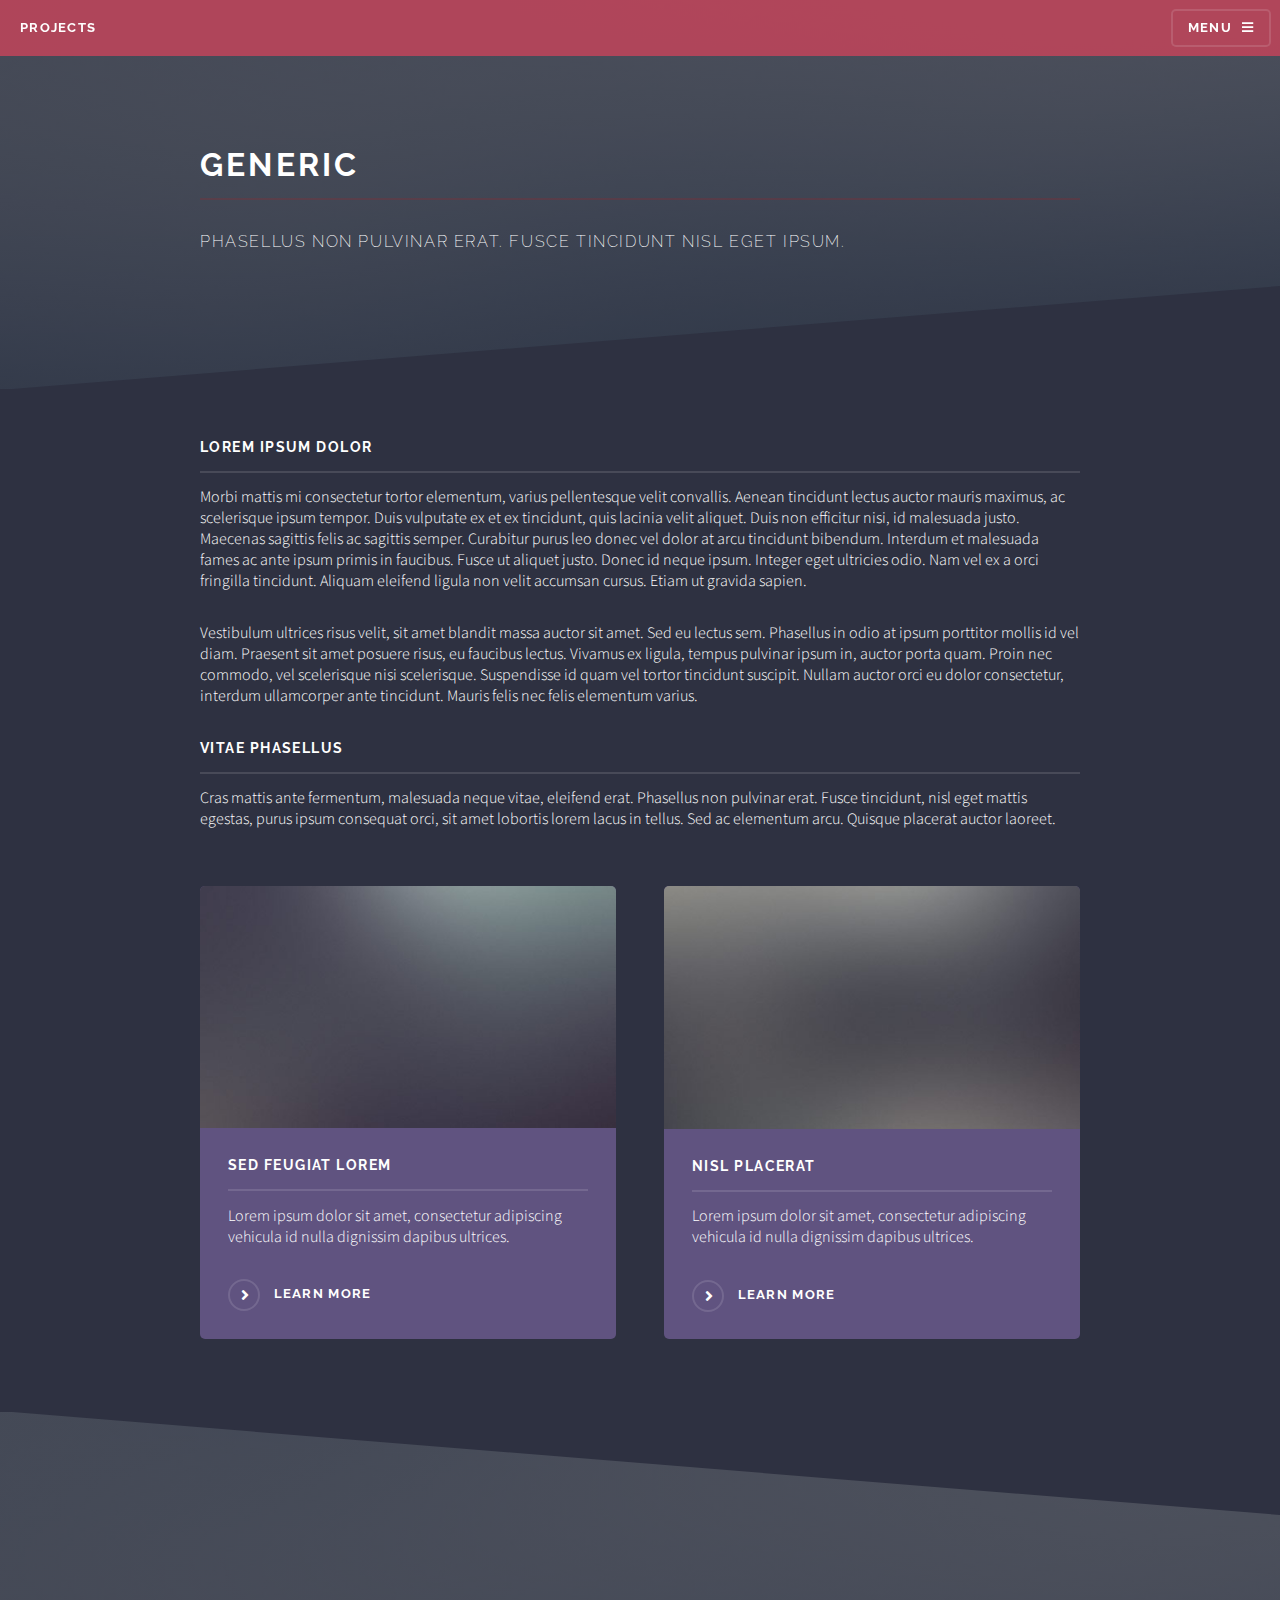
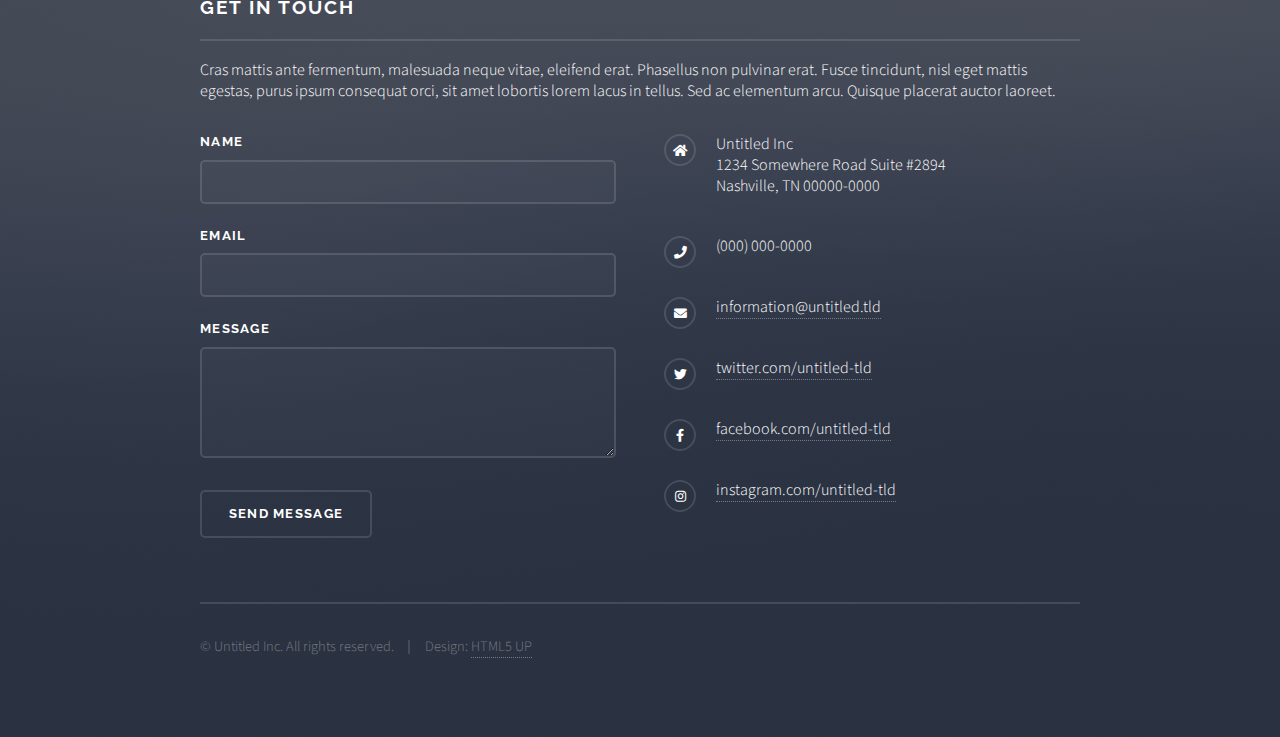
<file: mythe.html>
<!DOCTYPE HTML>
<!--
	Solid State by HTML5 UP
	html5up.net | @ajlkn
	Free for personal and commercial use under the CCA 3.0 license (html5up.net/license)
-->
<html>
	<head>
		<title>Projects</title>
		<meta charset="utf-8" />
		<meta name="viewport" content="width=device-width, initial-scale=1, user-scalable=no" />
		<link rel="stylesheet" href="assets/css/main.css" />
		<noscript><link rel="stylesheet" href="assets/css/noscript.css" /></noscript>
	</head>
	<body class="is-preload">

		<!-- Page Wrapper -->
			<div id="page-wrapper">

				<!-- Header -->
					<header id="header">
						<h1><a href="index.html">Projects</a></h1>
						<nav>
							<a href="#menu">Menu</a>
						</nav>
					</header>

				<!-- Menu -->
					<nav id="menu">
						<div class="inner">
							<h2>Menu</h2>
							<ul class="links">
								<li><a href="index.html">Home</a></li>
								<li><a href="generic.html">Generic</a></li>
								<li><a href="elements.html">Elements</a></li>
							</ul>
							<a href="#" class="close">Close</a>
						</div>
					</nav>

				<!-- Wrapper -->
					<section id="wrapper">
						<header>
							<div class="inner">
								<h2>Generic</h2>
								<p>Phasellus non pulvinar erat. Fusce tincidunt nisl eget ipsum.</p>
							</div>
						</header>

						<!-- Content -->
							<div class="wrapper">
								<div class="inner">

									<h3 class="major">Lorem ipsum dolor</h3>
									<p>Morbi mattis mi consectetur tortor elementum, varius pellentesque velit convallis. Aenean tincidunt lectus auctor mauris maximus, ac scelerisque ipsum tempor. Duis vulputate ex et ex tincidunt, quis lacinia velit aliquet. Duis non efficitur nisi, id malesuada justo. Maecenas sagittis felis ac sagittis semper. Curabitur purus leo donec vel dolor at arcu tincidunt bibendum. Interdum et malesuada fames ac ante ipsum primis in faucibus. Fusce ut aliquet justo. Donec id neque ipsum. Integer eget ultricies odio. Nam vel ex a orci fringilla tincidunt. Aliquam eleifend ligula non velit accumsan cursus. Etiam ut gravida sapien.</p>

									<p>Vestibulum ultrices risus velit, sit amet blandit massa auctor sit amet. Sed eu lectus sem. Phasellus in odio at ipsum porttitor mollis id vel diam. Praesent sit amet posuere risus, eu faucibus lectus. Vivamus ex ligula, tempus pulvinar ipsum in, auctor porta quam. Proin nec commodo, vel scelerisque nisi scelerisque. Suspendisse id quam vel tortor tincidunt suscipit. Nullam auctor orci eu dolor consectetur, interdum ullamcorper ante tincidunt. Mauris felis nec felis elementum varius.</p>

									<h3 class="major">Vitae phasellus</h3>
									<p>Cras mattis ante fermentum, malesuada neque vitae, eleifend erat. Phasellus non pulvinar erat. Fusce tincidunt, nisl eget mattis egestas, purus ipsum consequat orci, sit amet lobortis lorem lacus in tellus. Sed ac elementum arcu. Quisque placerat auctor laoreet.</p>

									<section class="features">
										<article>
											<a href="#" class="image"><img src="images/pic04.jpg" alt="" /></a>
											<h3 class="major">Sed feugiat lorem</h3>
											<p>Lorem ipsum dolor sit amet, consectetur adipiscing vehicula id nulla dignissim dapibus ultrices.</p>
											<a href="#" class="special">Learn more</a>
										</article>
										<article>
											<a href="#" class="image"><img src="images/pic05.jpg" alt="" /></a>
											<h3 class="major">Nisl placerat</h3>
											<p>Lorem ipsum dolor sit amet, consectetur adipiscing vehicula id nulla dignissim dapibus ultrices.</p>
											<a href="#" class="special">Learn more</a>
										</article>
									</section>

								</div>
							</div>

					</section>

				<!-- Footer -->
					<section id="footer">
						<div class="inner">
							<h2 class="major">Get in touch</h2>
							<p>Cras mattis ante fermentum, malesuada neque vitae, eleifend erat. Phasellus non pulvinar erat. Fusce tincidunt, nisl eget mattis egestas, purus ipsum consequat orci, sit amet lobortis lorem lacus in tellus. Sed ac elementum arcu. Quisque placerat auctor laoreet.</p>
							<form method="post" action="#">
								<div class="fields">
									<div class="field">
										<label for="name">Name</label>
										<input type="text" name="name" id="name" />
									</div>
									<div class="field">
										<label for="email">Email</label>
										<input type="email" name="email" id="email" />
									</div>
									<div class="field">
										<label for="message">Message</label>
										<textarea name="message" id="message" rows="4"></textarea>
									</div>
								</div>
								<ul class="actions">
									<li><input type="submit" value="Send Message" /></li>
								</ul>
							</form>
							<ul class="contact">
								<li class="icon solid fa-home">
									Untitled Inc<br />
									1234 Somewhere Road Suite #2894<br />
									Nashville, TN 00000-0000
								</li>
								<li class="icon solid fa-phone">(000) 000-0000</li>
								<li class="icon solid fa-envelope"><a href="#">information@untitled.tld</a></li>
								<li class="icon brands fa-twitter"><a href="#">twitter.com/untitled-tld</a></li>
								<li class="icon brands fa-facebook-f"><a href="#">facebook.com/untitled-tld</a></li>
								<li class="icon brands fa-instagram"><a href="#">instagram.com/untitled-tld</a></li>
							</ul>
							<ul class="copyright">
								<li>&copy; Untitled Inc. All rights reserved.</li><li>Design: <a href="http://html5up.net">HTML5 UP</a></li>
							</ul>
						</div>
					</section>

			</div>

		<!-- Scripts -->
			<script src="assets/js/jquery.min.js"></script>
			<script src="assets/js/jquery.scrollex.min.js"></script>
			<script src="assets/js/browser.min.js"></script>
			<script src="assets/js/breakpoints.min.js"></script>
			<script src="assets/js/util.js"></script>
			<script src="assets/js/main.js"></script>

	</body>
</html>
</file>
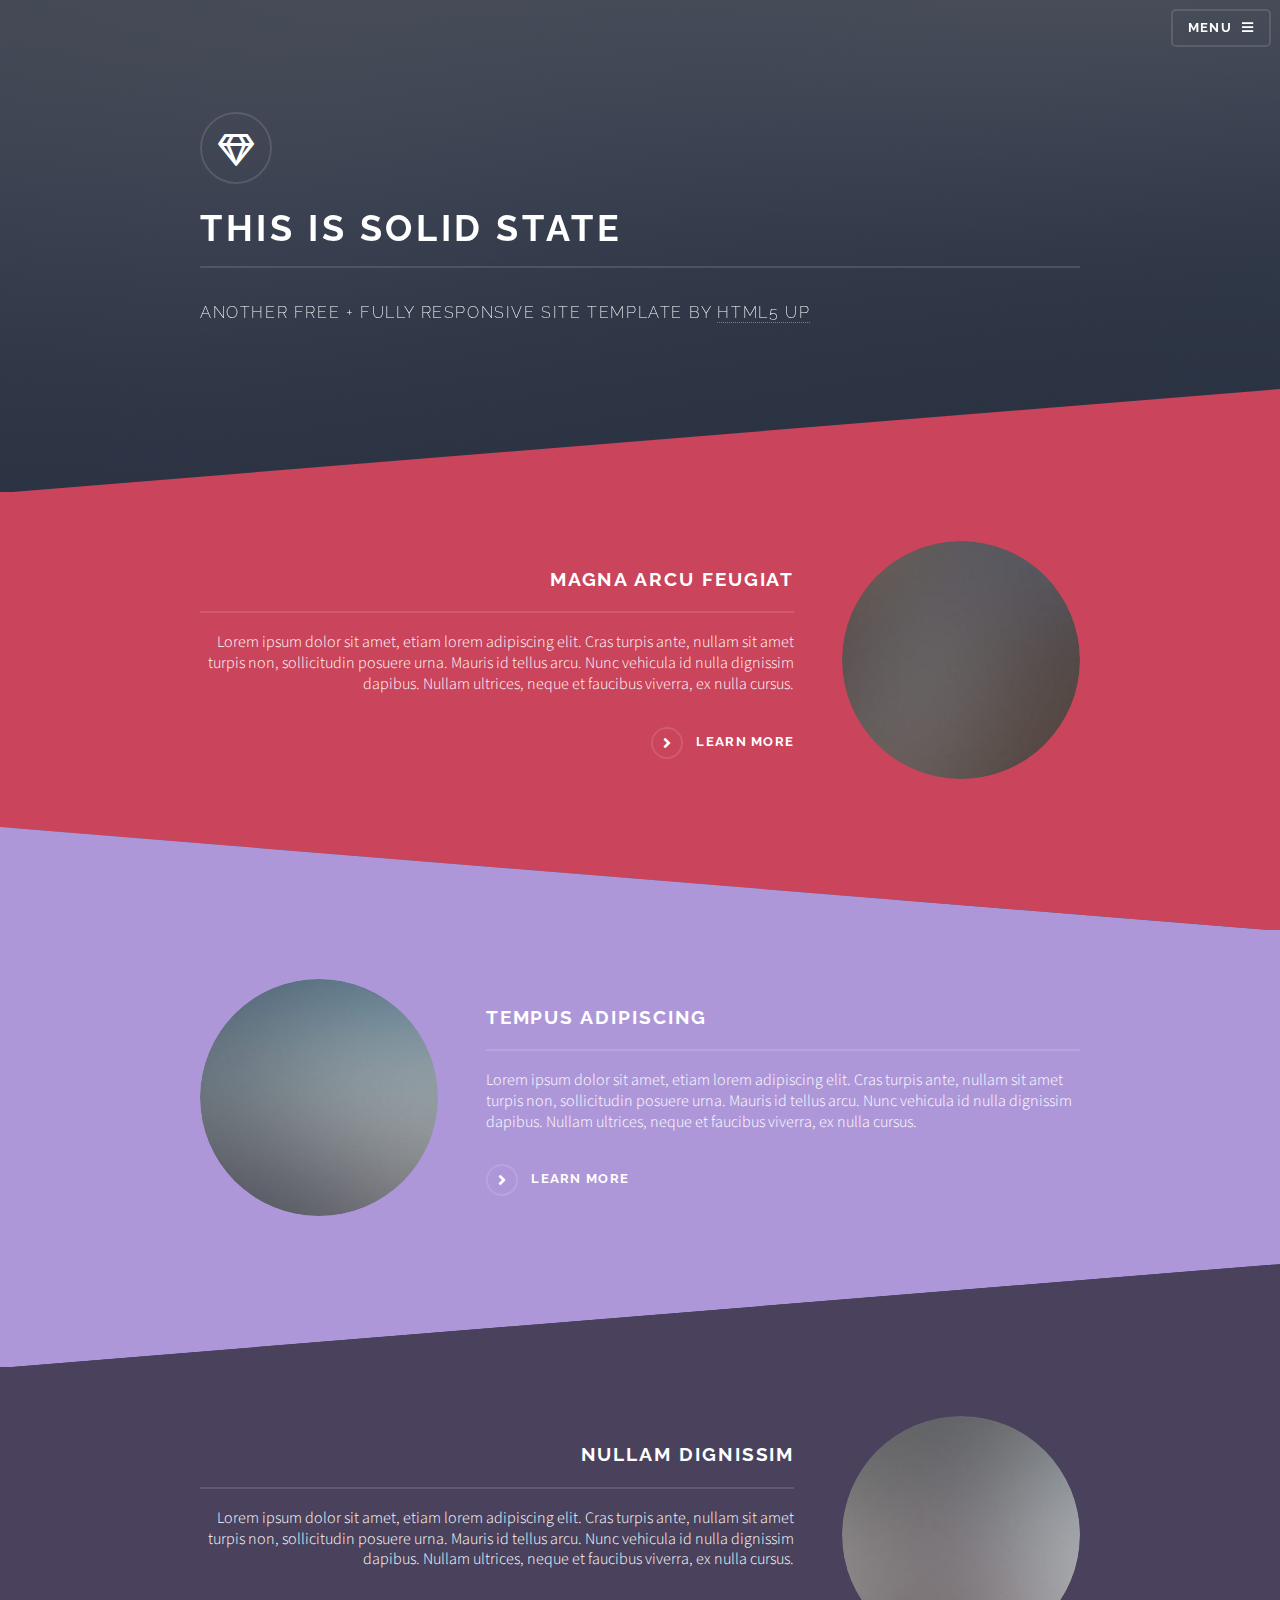
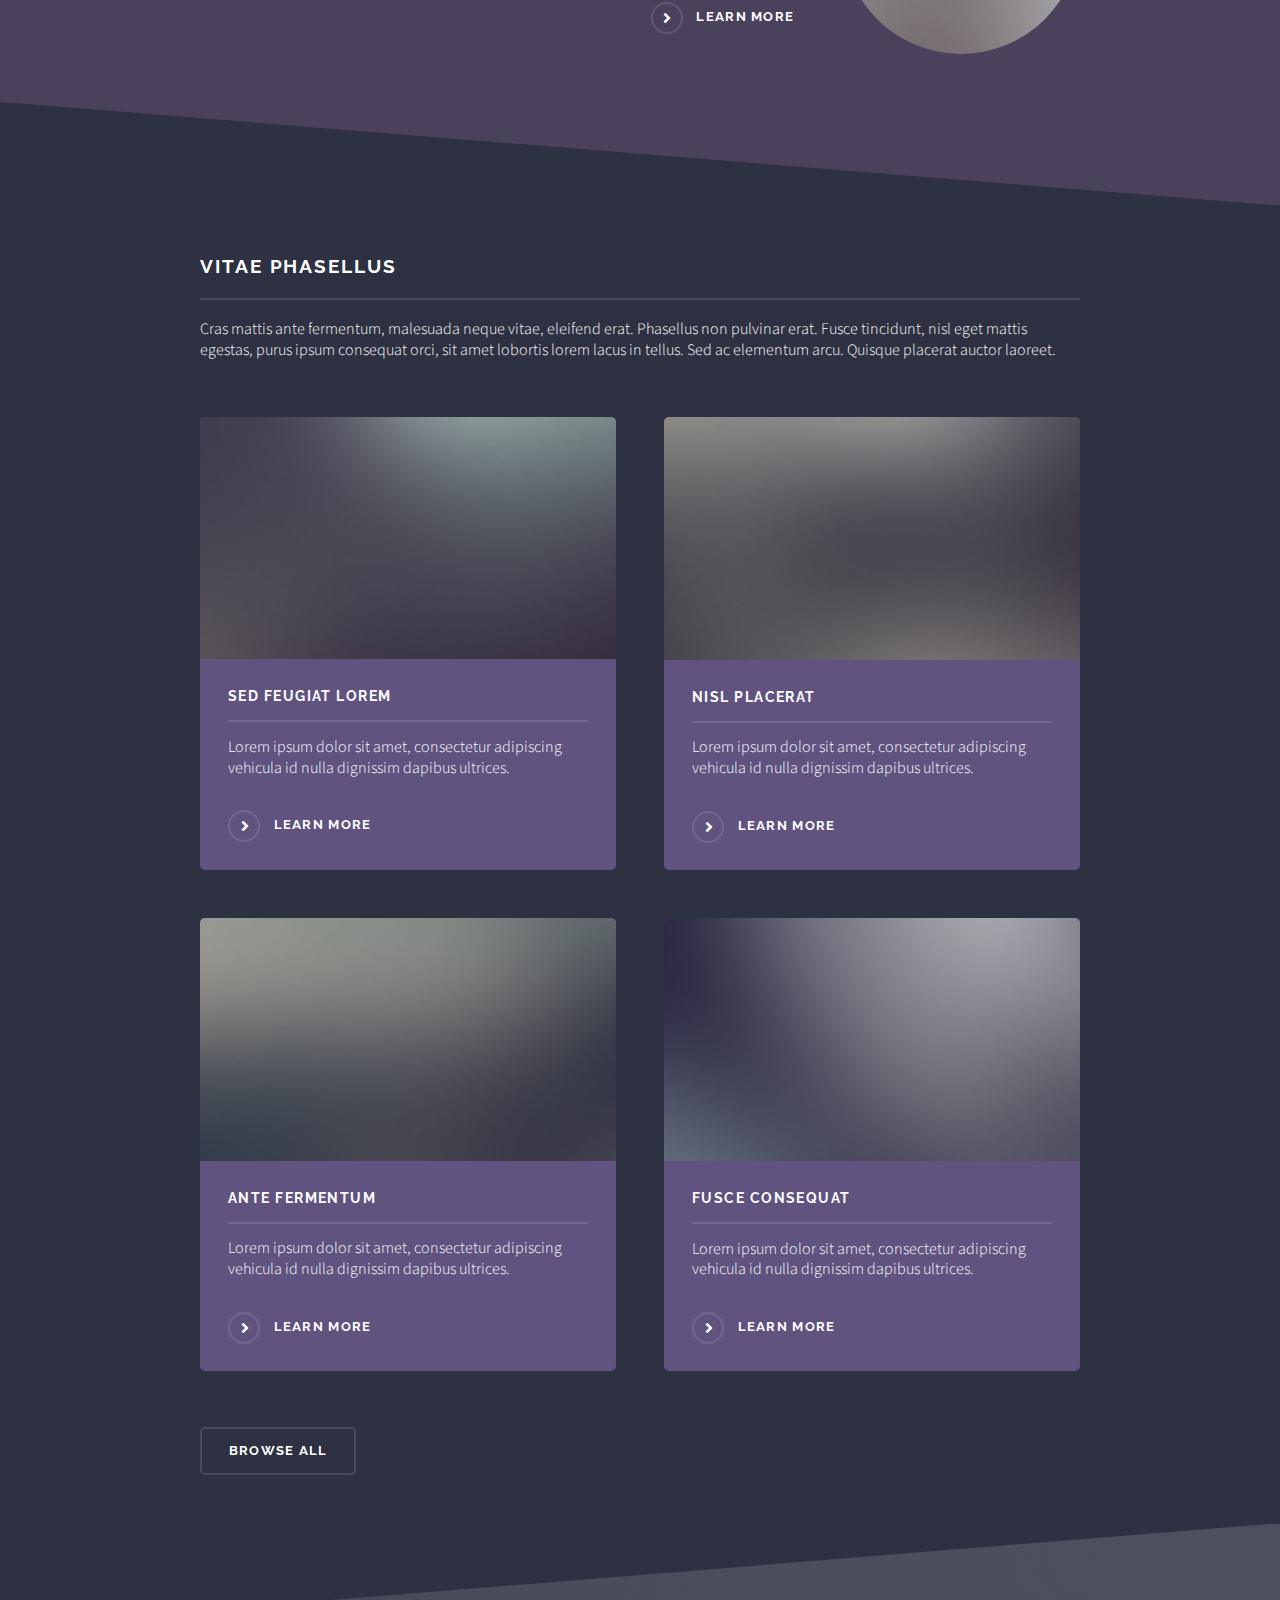
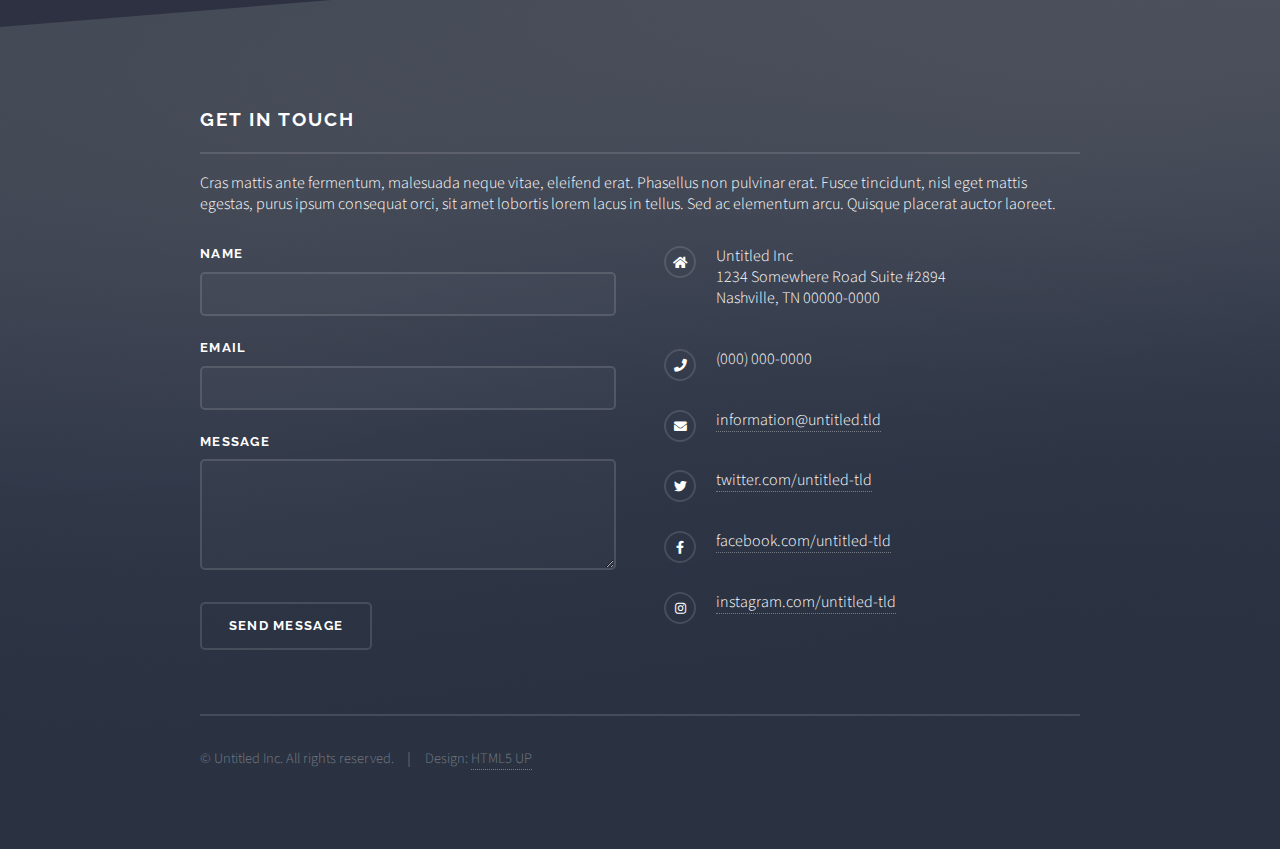
<file: Original.html>
<!DOCTYPE HTML>
<!--
	Solid State by HTML5 UP
	html5up.net | @ajlkn
	Free for personal and commercial use under the CCA 3.0 license (html5up.net/license)
-->
<html>
	<head>
		<title>Solid State by HTML5 UP</title>
		<meta charset="utf-8" />
		<meta name="viewport" content="width=device-width, initial-scale=1, user-scalable=no" />
		<link rel="stylesheet" href="assets/css/main.css" />
		<noscript><link rel="stylesheet" href="assets/css/noscript.css" /></noscript>
	</head>
	<body class="is-preload">

		<!-- Page Wrapper -->
			<div id="page-wrapper">

				<!-- Header -->
					<header id="header" class="alt">
						<h1><a href="index.html">Solid State</a></h1>
						<nav>
							<a href="#menu">Menu</a>
						</nav>
					</header>

				<!-- Menu -->
					<nav id="menu">
						<div class="inner">
							<h2>Menu</h2>
							<ul class="links">
								<li><a href="index.html">Home</a></li>
								<li><a href="generic.html">Generic</a></li>
								<li><a href="elements.html">Elements</a></li>
								<li><a href="#">Log In</a></li>
								<li><a href="#">Sign Up</a></li>
							</ul>
							<a href="#" class="close">Close</a>
						</div>
					</nav>

				<!-- Banner -->
					<section id="banner">
						<div class="inner">
							<div class="logo"><span class="icon fa-gem"></span></div>
							<h2>This is Solid State</h2>
							<p>Another free + fully responsive site template by <a href="http://html5up.net">HTML5 UP</a></p>
						</div>
					</section>

				<!-- Wrapper -->
					<section id="wrapper">

						<!-- One -->
							<section id="one" class="wrapper spotlight style1">
								<div class="inner">
									<a href="#" class="image"><img src="images/pic01.jpg" alt="" /></a>
									<div class="content">
										<h2 class="major">Magna arcu feugiat</h2>
										<p>Lorem ipsum dolor sit amet, etiam lorem adipiscing elit. Cras turpis ante, nullam sit amet turpis non, sollicitudin posuere urna. Mauris id tellus arcu. Nunc vehicula id nulla dignissim dapibus. Nullam ultrices, neque et faucibus viverra, ex nulla cursus.</p>
										<a href="#" class="special">Learn more</a>
									</div>
								</div>
							</section>

						<!-- Two -->
							<section id="two" class="wrapper alt spotlight style2">
								<div class="inner">
									<a href="#" class="image"><img src="images/pic02.jpg" alt="" /></a>
									<div class="content">
										<h2 class="major">Tempus adipiscing</h2>
										<p>Lorem ipsum dolor sit amet, etiam lorem adipiscing elit. Cras turpis ante, nullam sit amet turpis non, sollicitudin posuere urna. Mauris id tellus arcu. Nunc vehicula id nulla dignissim dapibus. Nullam ultrices, neque et faucibus viverra, ex nulla cursus.</p>
										<a href="#" class="special">Learn more</a>
									</div>
								</div>
							</section>

						<!-- Three -->
							<section id="three" class="wrapper spotlight style3">
								<div class="inner">
									<a href="#" class="image"><img src="images/pic03.jpg" alt="" /></a>
									<div class="content">
										<h2 class="major">Nullam dignissim</h2>
										<p>Lorem ipsum dolor sit amet, etiam lorem adipiscing elit. Cras turpis ante, nullam sit amet turpis non, sollicitudin posuere urna. Mauris id tellus arcu. Nunc vehicula id nulla dignissim dapibus. Nullam ultrices, neque et faucibus viverra, ex nulla cursus.</p>
										<a href="#" class="special">Learn more</a>
									</div>
								</div>
							</section>

						<!-- Four -->
							<section id="four" class="wrapper alt style1">
								<div class="inner">
									<h2 class="major">Vitae phasellus</h2>
									<p>Cras mattis ante fermentum, malesuada neque vitae, eleifend erat. Phasellus non pulvinar erat. Fusce tincidunt, nisl eget mattis egestas, purus ipsum consequat orci, sit amet lobortis lorem lacus in tellus. Sed ac elementum arcu. Quisque placerat auctor laoreet.</p>
									<section class="features">
										<article>
											<a href="#" class="image"><img src="images/pic04.jpg" alt="" /></a>
											<h3 class="major">Sed feugiat lorem</h3>
											<p>Lorem ipsum dolor sit amet, consectetur adipiscing vehicula id nulla dignissim dapibus ultrices.</p>
											<a href="#" class="special">Learn more</a>
										</article>
										<article>
											<a href="#" class="image"><img src="images/pic05.jpg" alt="" /></a>
											<h3 class="major">Nisl placerat</h3>
											<p>Lorem ipsum dolor sit amet, consectetur adipiscing vehicula id nulla dignissim dapibus ultrices.</p>
											<a href="#" class="special">Learn more</a>
										</article>
										<article>
											<a href="#" class="image"><img src="images/pic06.jpg" alt="" /></a>
											<h3 class="major">Ante fermentum</h3>
											<p>Lorem ipsum dolor sit amet, consectetur adipiscing vehicula id nulla dignissim dapibus ultrices.</p>
											<a href="#" class="special">Learn more</a>
										</article>
										<article>
											<a href="#" class="image"><img src="images/pic07.jpg" alt="" /></a>
											<h3 class="major">Fusce consequat</h3>
											<p>Lorem ipsum dolor sit amet, consectetur adipiscing vehicula id nulla dignissim dapibus ultrices.</p>
											<a href="#" class="special">Learn more</a>
										</article>
									</section>
									<ul class="actions">
										<li><a href="#" class="button">Browse All</a></li>
									</ul>
								</div>
							</section>

					</section>

				<!-- Footer -->
					<section id="footer">
						<div class="inner">
							<h2 class="major">Get in touch</h2>
							<p>Cras mattis ante fermentum, malesuada neque vitae, eleifend erat. Phasellus non pulvinar erat. Fusce tincidunt, nisl eget mattis egestas, purus ipsum consequat orci, sit amet lobortis lorem lacus in tellus. Sed ac elementum arcu. Quisque placerat auctor laoreet.</p>
							<form method="post" action="#">
								<div class="fields">
									<div class="field">
										<label for="name">Name</label>
										<input type="text" name="name" id="name" />
									</div>
									<div class="field">
										<label for="email">Email</label>
										<input type="email" name="email" id="email" />
									</div>
									<div class="field">
										<label for="message">Message</label>
										<textarea name="message" id="message" rows="4"></textarea>
									</div>
								</div>
								<ul class="actions">
									<li><input type="submit" value="Send Message" /></li>
								</ul>
							</form>
							<ul class="contact">
								<li class="icon solid fa-home">
									Untitled Inc<br />
									1234 Somewhere Road Suite #2894<br />
									Nashville, TN 00000-0000
								</li>
								<li class="icon solid fa-phone">(000) 000-0000</li>
								<li class="icon solid fa-envelope"><a href="#">information@untitled.tld</a></li>
								<li class="icon brands fa-twitter"><a href="#">twitter.com/untitled-tld</a></li>
								<li class="icon brands fa-facebook-f"><a href="#">facebook.com/untitled-tld</a></li>
								<li class="icon brands fa-instagram"><a href="#">instagram.com/untitled-tld</a></li>
							</ul>
							<ul class="copyright">
								<li>&copy; Untitled Inc. All rights reserved.</li><li>Design: <a href="http://html5up.net">HTML5 UP</a></li>
							</ul>
						</div>
					</section>

			</div>

		<!-- Scripts -->
			<script src="assets/js/jquery.min.js"></script>
			<script src="assets/js/jquery.scrollex.min.js"></script>
			<script src="assets/js/browser.min.js"></script>
			<script src="assets/js/breakpoints.min.js"></script>
			<script src="assets/js/util.js"></script>
			<script src="assets/js/main.js"></script>

	</body>
</html>
</file>
<file: assets/css/noscript.css>
/*
	Solid State by HTML5 UP
	html5up.net | @ajlkn
	Free for personal and commercial use under the CCA 3.0 license (html5up.net/license)
*/

/* Banner */

	body.is-preload #banner .logo {
		-moz-transform: none;
		-webkit-transform: none;
		-ms-transform: none;
		transform: none;
		opacity: 1;
	}

	body.is-preload #banner h2 {
		opacity: 1;
		-moz-transform: none;
		-webkit-transform: none;
		-ms-transform: none;
		transform: none;
		-moz-filter: none;
		-webkit-filter: none;
		-ms-filter: none;
		filter: none;
	}

	body.is-preload #banner p {
		opacity: 01;
		-moz-transform: none;
		-webkit-transform: none;
		-ms-transform: none;
		transform: none;
		-moz-filter: none;
		-webkit-filter: none;
		-ms-filter: none;
		filter: none;
	}
</file>
<file: assets/css/main.css>
@import url(fontawesome-all.min.css);
@import url("https://fonts.googleapis.com/css?family=Raleway:200,700|Source+Sans+Pro:300,600,300italic,600italic");

/*
	Solid State by HTML5 UP
	html5up.net | @ajlkn
	Free for personal and commercial use under the CCA 3.0 license (html5up.net/license)
*/

html, body, div, span, applet, object,
iframe, h1, h2, h3, h4, h5, h6, p, blockquote,
pre, a, abbr, acronym, address, big, cite,
code, del, dfn, em, img, ins, kbd, q, s, samp,
small, strike, strong, sub, sup, tt, var, b,
u, i, center, dl, dt, dd, ol, ul, li, fieldset,
form, label, legend, table, caption, tbody,
tfoot, thead, tr, th, td, article, aside,
canvas, details, embed, figure, figcaption,
footer, header, hgroup, menu, nav, output, ruby,
section, summary, time, mark, audio, video {
	margin: 0;
	padding: 0;
	border: 0;
	font-size: 100%;
	font: inherit;
	vertical-align: baseline;}

article, aside, details, figcaption, figure,
footer, header, hgroup, menu, nav, section {
	display: block;}

body {
	line-height: 1;
}

ol, ul {
	list-style: none;
}

blockquote, q {
	quotes: none;
}

	blockquote:before, blockquote:after, q:before, q:after {
		content: '';
		content: none;
	}

table {
	border-collapse: collapse;
	border-spacing: 0;
}

body {
	-webkit-text-size-adjust: none;
}

mark {
	background-color: transparent;
	color: inherit;
}

input::-moz-focus-inner {
	border: 0;
	padding: 0;
}

input, select, textarea {
	-moz-appearance: none;
	-webkit-appearance: none;
	-ms-appearance: none;
	appearance: none;
}

/* Basic */

	@-ms-viewport {
		width: device-width;
	}

	body {
		-ms-overflow-style: scrollbar;
	}

	@media screen and (max-width: 480px) {

		html, body {
			min-width: 320px;
		}

	}

	html {
		box-sizing: border-box;
	}

	*, *:before, *:after {
		box-sizing: inherit;
	}

	body {
		background-color: #2e3141;
		background-image: linear-gradient(to top, #4A425D, #AE97D9, #CA445B);
		background-size: auto,
 cover;
		background-attachment: fixed,
 fixed;
		background-position: center,
 center;
	}

		body.is-preload *, body.is-preload *:before, body.is-preload *:after {
			-moz-animation: none !important;
			-webkit-animation: none !important;
			-ms-animation: none !important;
			animation: none !important;
			-moz-transition: none !important;
			-webkit-transition: none !important;
			-ms-transition: none !important;
			transition: none !important;
		}

/* Type */

	body, input, select, textarea {
		color: #ffffff;
		font-family: "Source Sans Pro", Helvetica, sans-serif;
		font-size: 16.5pt;
		font-weight: 300;
		line-height: 1.3;
	}

		@media screen and (max-width: 1680px) {

			body, input, select, textarea {
				font-size: 13pt;
			}

		}

		@media screen and (max-width: 1280px) {

			body, input, select, textarea {
				font-size: 12pt;
			}

		}

		@media screen and (max-width: 980px) {

			body, input, select, textarea {
				font-size: 12pt;
			}

		}

		@media screen and (max-width: 736px) {

			body, input, select, textarea {
				font-size: 12pt;
			}

		}

		@media screen and (max-width: 480px) {

			body, input, select, textarea {
				font-size: 12pt;
			}

		}

	a {
		-moz-transition: color 0.2s ease-in-out, border-bottom-color 0.2s ease-in-out;
		-webkit-transition: color 0.2s ease-in-out, border-bottom-color 0.2s ease-in-out;
		-ms-transition: color 0.2s ease-in-out, border-bottom-color 0.2s ease-in-out;
		transition: color 0.2s ease-in-out, border-bottom-color 0.2s ease-in-out;
		border-bottom: dotted 1px rgba(255, 255, 255, 0.35);
		color: #ffffff;
		text-decoration: none;
	}

		a:hover {
			border-bottom-color: transparent;
			color: #ffffff !important;
		}

		a.special:not(.button) {
			text-decoration: none;
			border-bottom: 0;
			display: block;
			font-family: Raleway, Helvetica, sans-serif;
			font-size: 0.8em;
			font-weight: 700;
			letter-spacing: 0.1em;
			margin: 0 0 2em 0;
			text-transform: uppercase;
		}

			a.special:not(.button):before {
				-moz-osx-font-smoothing: grayscale;
				-webkit-font-smoothing: antialiased;
				display: inline-block;
				font-style: normal;
				font-variant: normal;
				text-rendering: auto;
				line-height: 1;
				text-transform: none !important;
				font-family: 'Font Awesome 5 Free';
				font-weight: 900;
			}

			a.special:not(.button):before {
				-moz-transition: background-color 0.2s ease-in-out;
				-webkit-transition: background-color 0.2s ease-in-out;
				-ms-transition: background-color 0.2s ease-in-out;
				transition: background-color 0.2s ease-in-out;
				border-radius: 100%;
				border: solid 2px rgba(255, 255, 255, 0.125);
				content: '\f105';
				display: inline-block;
				font-size: 1.25em;
				height: 2em;
				line-height: 1.75em;
				margin-right: 0.85em;
				text-align: center;
				text-indent: 0.15em;
				vertical-align: middle;
				width: 2em;
			}

			a.special:not(.button):hover:before {
				background-color: rgba(255, 255, 255, 0.025);
			}

			a.special:not(.button):active:before {
				background-color: rgba(255, 255, 255, 0.075);
			}

	strong, b {
		color: #ffffff;
		font-weight: 600;
	}

	em, i {
		font-style: italic;
	}

	p {
		margin: 0 0 2em 0;
	}

	h1, h2, h3, h4, h5, h6 {
		color: #ffffff;
		font-family: Raleway, Helvetica, sans-serif;
		font-weight: 700;
		letter-spacing: 0.1em;
		margin: 0 0 1em 0;
		text-transform: uppercase;
	}

		h1 a, h2 a, h3 a, h4 a, h5 a, h6 a {
			color: inherit;
			text-decoration: none;
			border-bottom: 0;
		}

		h1 span, h2 span, h3 span, h4 span, h5 span, h6 span {
			font-weight: 200;
		}

		h1.major, h2.major, h3.major, h4.major, h5.major, h6.major {
			padding-bottom: 1em;
			border-bottom: solid 2px rgba(255, 255, 255, 0.125);
		}

	h2 {
		font-size: 1.2em;
	}

	h3 {
		font-size: 0.9em;
	}

	h4 {
		font-size: 0.7em;
	}

	h5 {
		font-size: 0.7em;
	}

	h6 {
		font-size: 0.7em;
	}

	@media screen and (max-width: 736px) {

		h2 {
			font-size: 1em;
		}

		h3 {
			font-size: 0.8em;
		}

	}

	sub {
		font-size: 0.8em;
		position: relative;
		top: 0.5em;
	}

	sup {
		font-size: 0.8em;
		position: relative;
		top: -0.5em;
	}

	blockquote {
		border-left: solid 4px rgba(255, 255, 255, 0.125);
		font-style: italic;
		margin: 0 0 2em 0;
		padding: 0.5em 0 0.5em 2em;
	}

	code {
		background: rgba(255, 255, 255, 0.025);
		border-radius: 5px;
		border: solid 2px rgba(255, 255, 255, 0.125);
		font-family: "Courier New", monospace;
		font-size: 0.9em;
		margin: 0 0.25em;
		padding: 0.25em 0.65em;
	}

	pre {
		-webkit-overflow-scrolling: touch;
		font-family: "Courier New", monospace;
		font-size: 0.9em;
		margin: 0 0 2em 0;
	}

		pre code {
			display: block;
			line-height: 1.75em;
			padding: 1em 1.5em;
			overflow-x: auto;
		}

	hr {
		border: 0;
		border-bottom: solid 2px rgba(255, 255, 255, 0.125);
		margin: 2.5em 0;
	}

		hr.major {
			margin: 4em 0;
		}

	.align-left {
		text-align: left;
	}

	.align-center {
		text-align: center;
	}

	.align-right {
		text-align: right;
	}

/* Row */

	.row {
		display: flex;
		flex-wrap: wrap;
		box-sizing: border-box;
		align-items: stretch;
	}

		.row > * {
			box-sizing: border-box;
		}

		.row.gtr-uniform > * > :last-child {
			margin-bottom: 0;
		}

		.row.aln-left {
			justify-content: flex-start;
		}

		.row.aln-center {
			justify-content: center;
		}

		.row.aln-right {
			justify-content: flex-end;
		}

		.row.aln-top {
			align-items: flex-start;
		}

		.row.aln-middle {
			align-items: center;
		}

		.row.aln-bottom {
			align-items: flex-end;
		}

		.row > .imp {
			order: -1;
		}

		.row > .col-1 {
			width: 8.33333%;
		}

		.row > .off-1 {
			margin-left: 8.33333%;
		}

		.row > .col-2 {
			width: 16.66667%;
		}

		.row > .off-2 {
			margin-left: 16.66667%;
		}

		.row > .col-3 {
			width: 25%;
		}

		.row > .off-3 {
			margin-left: 25%;
		}

		.row > .col-4 {
			width: 33.33333%;
		}

		.row > .off-4 {
			margin-left: 33.33333%;
		}

		.row > .col-5 {
			width: 41.66667%;
		}

		.row > .off-5 {
			margin-left: 41.66667%;
		}

		.row > .col-6 {
			width: 50%;
		}

		.row > .off-6 {
			margin-left: 50%;
		}

		.row > .col-7 {
			width: 58.33333%;
		}

		.row > .off-7 {
			margin-left: 58.33333%;
		}

		.row > .col-8 {
			width: 66.66667%;
		}

		.row > .off-8 {
			margin-left: 66.66667%;
		}

		.row > .col-9 {
			width: 75%;
		}

		.row > .off-9 {
			margin-left: 75%;
		}

		.row > .col-10 {
			width: 83.33333%;
		}

		.row > .off-10 {
			margin-left: 83.33333%;
		}

		.row > .col-11 {
			width: 91.66667%;
		}

		.row > .off-11 {
			margin-left: 91.66667%;
		}

		.row > .col-12 {
			width: 100%;
		}

		.row > .off-12 {
			margin-left: 100%;
		}

		.row.gtr-0 {
			margin-top: 0;
			margin-left: 0em;
		}

			.row.gtr-0 > * {
				padding: 0 0 0 0em;
			}

			.row.gtr-0.gtr-uniform {
				margin-top: 0em;
			}

				.row.gtr-0.gtr-uniform > * {
					padding-top: 0em;
				}

		.row.gtr-25 {
			margin-top: 0;
			margin-left: -0.4375em;
		}

			.row.gtr-25 > * {
				padding: 0 0 0 0.4375em;
			}

			.row.gtr-25.gtr-uniform {
				margin-top: -0.4375em;
			}

				.row.gtr-25.gtr-uniform > * {
					padding-top: 0.4375em;
				}

		.row.gtr-50 {
			margin-top: 0;
			margin-left: -0.875em;
		}

			.row.gtr-50 > * {
				padding: 0 0 0 0.875em;
			}

			.row.gtr-50.gtr-uniform {
				margin-top: -0.875em;
			}

				.row.gtr-50.gtr-uniform > * {
					padding-top: 0.875em;
				}

		.row {
			margin-top: 0;
			margin-left: -1.75em;
		}

			.row > * {
				padding: 0 0 0 1.75em;
			}

			.row.gtr-uniform {
				margin-top: -1.75em;
			}

				.row.gtr-uniform > * {
					padding-top: 1.75em;
				}

		.row.gtr-150 {
			margin-top: 0;
			margin-left: -2.625em;
		}

			.row.gtr-150 > * {
				padding: 0 0 0 2.625em;
			}

			.row.gtr-150.gtr-uniform {
				margin-top: -2.625em;
			}

				.row.gtr-150.gtr-uniform > * {
					padding-top: 2.625em;
				}

		.row.gtr-200 {
			margin-top: 0;
			margin-left: -3.5em;
		}

			.row.gtr-200 > * {
				padding: 0 0 0 3.5em;
			}

			.row.gtr-200.gtr-uniform {
				margin-top: -3.5em;
			}

				.row.gtr-200.gtr-uniform > * {
					padding-top: 3.5em;
				}

		@media screen and (max-width: 1680px) {

			.row {
				display: flex;
				flex-wrap: wrap;
				box-sizing: border-box;
				align-items: stretch;
			}

				.row > * {
					box-sizing: border-box;
				}

				.row.gtr-uniform > * > :last-child {
					margin-bottom: 0;
				}

				.row.aln-left {
					justify-content: flex-start;
				}

				.row.aln-center {
					justify-content: center;
				}

				.row.aln-right {
					justify-content: flex-end;
				}

				.row.aln-top {
					align-items: flex-start;
				}

				.row.aln-middle {
					align-items: center;
				}

				.row.aln-bottom {
					align-items: flex-end;
				}

				.row > .imp-xlarge {
					order: -1;
				}

				.row > .col-1-xlarge {
					width: 8.33333%;
				}

				.row > .off-1-xlarge {
					margin-left: 8.33333%;
				}

				.row > .col-2-xlarge {
					width: 16.66667%;
				}

				.row > .off-2-xlarge {
					margin-left: 16.66667%;
				}

				.row > .col-3-xlarge {
					width: 25%;
				}

				.row > .off-3-xlarge {
					margin-left: 25%;
				}

				.row > .col-4-xlarge {
					width: 33.33333%;
				}

				.row > .off-4-xlarge {
					margin-left: 33.33333%;
				}

				.row > .col-5-xlarge {
					width: 41.66667%;
				}

				.row > .off-5-xlarge {
					margin-left: 41.66667%;
				}

				.row > .col-6-xlarge {
					width: 50%;
				}

				.row > .off-6-xlarge {
					margin-left: 50%;
				}

				.row > .col-7-xlarge {
					width: 58.33333%;
				}

				.row > .off-7-xlarge {
					margin-left: 58.33333%;
				}

				.row > .col-8-xlarge {
					width: 66.66667%;
				}

				.row > .off-8-xlarge {
					margin-left: 66.66667%;
				}

				.row > .col-9-xlarge {
					width: 75%;
				}

				.row > .off-9-xlarge {
					margin-left: 75%;
				}

				.row > .col-10-xlarge {
					width: 83.33333%;
				}

				.row > .off-10-xlarge {
					margin-left: 83.33333%;
				}

				.row > .col-11-xlarge {
					width: 91.66667%;
				}

				.row > .off-11-xlarge {
					margin-left: 91.66667%;
				}

				.row > .col-12-xlarge {
					width: 100%;
				}

				.row > .off-12-xlarge {
					margin-left: 100%;
				}

				.row.gtr-0 {
					margin-top: 0;
					margin-left: 0em;
				}

					.row.gtr-0 > * {
						padding: 0 0 0 0em;
					}

					.row.gtr-0.gtr-uniform {
						margin-top: 0em;
					}

						.row.gtr-0.gtr-uniform > * {
							padding-top: 0em;
						}

				.row.gtr-25 {
					margin-top: 0;
					margin-left: -0.4375em;
				}

					.row.gtr-25 > * {
						padding: 0 0 0 0.4375em;
					}

					.row.gtr-25.gtr-uniform {
						margin-top: -0.4375em;
					}

						.row.gtr-25.gtr-uniform > * {
							padding-top: 0.4375em;
						}

				.row.gtr-50 {
					margin-top: 0;
					margin-left: -0.875em;
				}

					.row.gtr-50 > * {
						padding: 0 0 0 0.875em;
					}

					.row.gtr-50.gtr-uniform {
						margin-top: -0.875em;
					}

						.row.gtr-50.gtr-uniform > * {
							padding-top: 0.875em;
						}

				.row {
					margin-top: 0;
					margin-left: -1.75em;
				}

					.row > * {
						padding: 0 0 0 1.75em;
					}

					.row.gtr-uniform {
						margin-top: -1.75em;
					}

						.row.gtr-uniform > * {
							padding-top: 1.75em;
						}

				.row.gtr-150 {
					margin-top: 0;
					margin-left: -2.625em;
				}

					.row.gtr-150 > * {
						padding: 0 0 0 2.625em;
					}

					.row.gtr-150.gtr-uniform {
						margin-top: -2.625em;
					}

						.row.gtr-150.gtr-uniform > * {
							padding-top: 2.625em;
						}

				.row.gtr-200 {
					margin-top: 0;
					margin-left: -3.5em;
				}

					.row.gtr-200 > * {
						padding: 0 0 0 3.5em;
					}

					.row.gtr-200.gtr-uniform {
						margin-top: -3.5em;
					}

						.row.gtr-200.gtr-uniform > * {
							padding-top: 3.5em;
						}

		}

		@media screen and (max-width: 1280px) {

			.row {
				display: flex;
				flex-wrap: wrap;
				box-sizing: border-box;
				align-items: stretch;
			}

				.row > * {
					box-sizing: border-box;
				}

				.row.gtr-uniform > * > :last-child {
					margin-bottom: 0;
				}

				.row.aln-left {
					justify-content: flex-start;
				}

				.row.aln-center {
					justify-content: center;
				}

				.row.aln-right {
					justify-content: flex-end;
				}

				.row.aln-top {
					align-items: flex-start;
				}

				.row.aln-middle {
					align-items: center;
				}

				.row.aln-bottom {
					align-items: flex-end;
				}

				.row > .imp-large {
					order: -1;
				}

				.row > .col-1-large {
					width: 8.33333%;
				}

				.row > .off-1-large {
					margin-left: 8.33333%;
				}

				.row > .col-2-large {
					width: 16.66667%;
				}

				.row > .off-2-large {
					margin-left: 16.66667%;
				}

				.row > .col-3-large {
					width: 25%;
				}

				.row > .off-3-large {
					margin-left: 25%;
				}

				.row > .col-4-large {
					width: 33.33333%;
				}

				.row > .off-4-large {
					margin-left: 33.33333%;
				}

				.row > .col-5-large {
					width: 41.66667%;
				}

				.row > .off-5-large {
					margin-left: 41.66667%;
				}

				.row > .col-6-large {
					width: 50%;
				}

				.row > .off-6-large {
					margin-left: 50%;
				}

				.row > .col-7-large {
					width: 58.33333%;
				}

				.row > .off-7-large {
					margin-left: 58.33333%;
				}

				.row > .col-8-large {
					width: 66.66667%;
				}

				.row > .off-8-large {
					margin-left: 66.66667%;
				}

				.row > .col-9-large {
					width: 75%;
				}

				.row > .off-9-large {
					margin-left: 75%;
				}

				.row > .col-10-large {
					width: 83.33333%;
				}

				.row > .off-10-large {
					margin-left: 83.33333%;
				}

				.row > .col-11-large {
					width: 91.66667%;
				}

				.row > .off-11-large {
					margin-left: 91.66667%;
				}

				.row > .col-12-large {
					width: 100%;
				}

				.row > .off-12-large {
					margin-left: 100%;
				}

				.row.gtr-0 {
					margin-top: 0;
					margin-left: 0em;
				}

					.row.gtr-0 > * {
						padding: 0 0 0 0em;
					}

					.row.gtr-0.gtr-uniform {
						margin-top: 0em;
					}

						.row.gtr-0.gtr-uniform > * {
							padding-top: 0em;
						}

				.row.gtr-25 {
					margin-top: 0;
					margin-left: -0.4375em;
				}

					.row.gtr-25 > * {
						padding: 0 0 0 0.4375em;
					}

					.row.gtr-25.gtr-uniform {
						margin-top: -0.4375em;
					}

						.row.gtr-25.gtr-uniform > * {
							padding-top: 0.4375em;
						}

				.row.gtr-50 {
					margin-top: 0;
					margin-left: -0.875em;
				}

					.row.gtr-50 > * {
						padding: 0 0 0 0.875em;
					}

					.row.gtr-50.gtr-uniform {
						margin-top: -0.875em;
					}

						.row.gtr-50.gtr-uniform > * {
							padding-top: 0.875em;
						}

				.row {
					margin-top: 0;
					margin-left: -1.75em;
				}

					.row > * {
						padding: 0 0 0 1.75em;
					}

					.row.gtr-uniform {
						margin-top: -1.75em;
					}

						.row.gtr-uniform > * {
							padding-top: 1.75em;
						}

				.row.gtr-150 {
					margin-top: 0;
					margin-left: -2.625em;
				}

					.row.gtr-150 > * {
						padding: 0 0 0 2.625em;
					}

					.row.gtr-150.gtr-uniform {
						margin-top: -2.625em;
					}

						.row.gtr-150.gtr-uniform > * {
							padding-top: 2.625em;
						}

				.row.gtr-200 {
					margin-top: 0;
					margin-left: -3.5em;
				}

					.row.gtr-200 > * {
						padding: 0 0 0 3.5em;
					}

					.row.gtr-200.gtr-uniform {
						margin-top: -3.5em;
					}

						.row.gtr-200.gtr-uniform > * {
							padding-top: 3.5em;
						}

		}

		@media screen and (max-width: 980px) {

			.row {
				display: flex;
				flex-wrap: wrap;
				box-sizing: border-box;
				align-items: stretch;
			}

				.row > * {
					box-sizing: border-box;
				}

				.row.gtr-uniform > * > :last-child {
					margin-bottom: 0;
				}

				.row.aln-left {
					justify-content: flex-start;
				}

				.row.aln-center {
					justify-content: center;
				}

				.row.aln-right {
					justify-content: flex-end;
				}

				.row.aln-top {
					align-items: flex-start;
				}

				.row.aln-middle {
					align-items: center;
				}

				.row.aln-bottom {
					align-items: flex-end;
				}

				.row > .imp-medium {
					order: -1;
				}

				.row > .col-1-medium {
					width: 8.33333%;
				}

				.row > .off-1-medium {
					margin-left: 8.33333%;
				}

				.row > .col-2-medium {
					width: 16.66667%;
				}

				.row > .off-2-medium {
					margin-left: 16.66667%;
				}

				.row > .col-3-medium {
					width: 25%;
				}

				.row > .off-3-medium {
					margin-left: 25%;
				}

				.row > .col-4-medium {
					width: 33.33333%;
				}

				.row > .off-4-medium {
					margin-left: 33.33333%;
				}

				.row > .col-5-medium {
					width: 41.66667%;
				}

				.row > .off-5-medium {
					margin-left: 41.66667%;
				}

				.row > .col-6-medium {
					width: 50%;
				}

				.row > .off-6-medium {
					margin-left: 50%;
				}

				.row > .col-7-medium {
					width: 58.33333%;
				}

				.row > .off-7-medium {
					margin-left: 58.33333%;
				}

				.row > .col-8-medium {
					width: 66.66667%;
				}

				.row > .off-8-medium {
					margin-left: 66.66667%;
				}

				.row > .col-9-medium {
					width: 75%;
				}

				.row > .off-9-medium {
					margin-left: 75%;
				}

				.row > .col-10-medium {
					width: 83.33333%;
				}

				.row > .off-10-medium {
					margin-left: 83.33333%;
				}

				.row > .col-11-medium {
					width: 91.66667%;
				}

				.row > .off-11-medium {
					margin-left: 91.66667%;
				}

				.row > .col-12-medium {
					width: 100%;
				}

				.row > .off-12-medium {
					margin-left: 100%;
				}

				.row.gtr-0 {
					margin-top: 0;
					margin-left: 0em;
				}

					.row.gtr-0 > * {
						padding: 0 0 0 0em;
					}

					.row.gtr-0.gtr-uniform {
						margin-top: 0em;
					}

						.row.gtr-0.gtr-uniform > * {
							padding-top: 0em;
						}

				.row.gtr-25 {
					margin-top: 0;
					margin-left: -0.4375em;
				}

					.row.gtr-25 > * {
						padding: 0 0 0 0.4375em;
					}

					.row.gtr-25.gtr-uniform {
						margin-top: -0.4375em;
					}

						.row.gtr-25.gtr-uniform > * {
							padding-top: 0.4375em;
						}

				.row.gtr-50 {
					margin-top: 0;
					margin-left: -0.875em;
				}

					.row.gtr-50 > * {
						padding: 0 0 0 0.875em;
					}

					.row.gtr-50.gtr-uniform {
						margin-top: -0.875em;
					}

						.row.gtr-50.gtr-uniform > * {
							padding-top: 0.875em;
						}

				.row {
					margin-top: 0;
					margin-left: -1.75em;
				}

					.row > * {
						padding: 0 0 0 1.75em;
					}

					.row.gtr-uniform {
						margin-top: -1.75em;
					}

						.row.gtr-uniform > * {
							padding-top: 1.75em;
						}

				.row.gtr-150 {
					margin-top: 0;
					margin-left: -2.625em;
				}

					.row.gtr-150 > * {
						padding: 0 0 0 2.625em;
					}

					.row.gtr-150.gtr-uniform {
						margin-top: -2.625em;
					}

						.row.gtr-150.gtr-uniform > * {
							padding-top: 2.625em;
						}

				.row.gtr-200 {
					margin-top: 0;
					margin-left: -3.5em;
				}

					.row.gtr-200 > * {
						padding: 0 0 0 3.5em;
					}

					.row.gtr-200.gtr-uniform {
						margin-top: -3.5em;
					}

						.row.gtr-200.gtr-uniform > * {
							padding-top: 3.5em;
						}

		}

		@media screen and (max-width: 736px) {

			.row {
				display: flex;
				flex-wrap: wrap;
				box-sizing: border-box;
				align-items: stretch;
			}

				.row > * {
					box-sizing: border-box;
				}

				.row.gtr-uniform > * > :last-child {
					margin-bottom: 0;
				}

				.row.aln-left {
					justify-content: flex-start;
				}

				.row.aln-center {
					justify-content: center;
				}

				.row.aln-right {
					justify-content: flex-end;
				}

				.row.aln-top {
					align-items: flex-start;
				}

				.row.aln-middle {
					align-items: center;
				}

				.row.aln-bottom {
					align-items: flex-end;
				}

				.row > .imp-small {
					order: -1;
				}

				.row > .col-1-small {
					width: 8.33333%;
				}

				.row > .off-1-small {
					margin-left: 8.33333%;
				}

				.row > .col-2-small {
					width: 16.66667%;
				}

				.row > .off-2-small {
					margin-left: 16.66667%;
				}

				.row > .col-3-small {
					width: 25%;
				}

				.row > .off-3-small {
					margin-left: 25%;
				}

				.row > .col-4-small {
					width: 33.33333%;
				}

				.row > .off-4-small {
					margin-left: 33.33333%;
				}

				.row > .col-5-small {
					width: 41.66667%;
				}

				.row > .off-5-small {
					margin-left: 41.66667%;
				}

				.row > .col-6-small {
					width: 50%;
				}

				.row > .off-6-small {
					margin-left: 50%;
				}

				.row > .col-7-small {
					width: 58.33333%;
				}

				.row > .off-7-small {
					margin-left: 58.33333%;
				}

				.row > .col-8-small {
					width: 66.66667%;
				}

				.row > .off-8-small {
					margin-left: 66.66667%;
				}

				.row > .col-9-small {
					width: 75%;
				}

				.row > .off-9-small {
					margin-left: 75%;
				}

				.row > .col-10-small {
					width: 83.33333%;
				}

				.row > .off-10-small {
					margin-left: 83.33333%;
				}

				.row > .col-11-small {
					width: 91.66667%;
				}

				.row > .off-11-small {
					margin-left: 91.66667%;
				}

				.row > .col-12-small {
					width: 100%;
				}

				.row > .off-12-small {
					margin-left: 100%;
				}

				.row.gtr-0 {
					margin-top: 0;
					margin-left: 0em;
				}

					.row.gtr-0 > * {
						padding: 0 0 0 0em;
					}

					.row.gtr-0.gtr-uniform {
						margin-top: 0em;
					}

						.row.gtr-0.gtr-uniform > * {
							padding-top: 0em;
						}

				.row.gtr-25 {
					margin-top: 0;
					margin-left: -0.3125em;
				}

					.row.gtr-25 > * {
						padding: 0 0 0 0.3125em;
					}

					.row.gtr-25.gtr-uniform {
						margin-top: -0.3125em;
					}

						.row.gtr-25.gtr-uniform > * {
							padding-top: 0.3125em;
						}

				.row.gtr-50 {
					margin-top: 0;
					margin-left: -0.625em;
				}

					.row.gtr-50 > * {
						padding: 0 0 0 0.625em;
					}

					.row.gtr-50.gtr-uniform {
						margin-top: -0.625em;
					}

						.row.gtr-50.gtr-uniform > * {
							padding-top: 0.625em;
						}

				.row {
					margin-top: 0;
					margin-left: -1.25em;
				}

					.row > * {
						padding: 0 0 0 1.25em;
					}

					.row.gtr-uniform {
						margin-top: -1.25em;
					}

						.row.gtr-uniform > * {
							padding-top: 1.25em;
						}

				.row.gtr-150 {
					margin-top: 0;
					margin-left: -1.875em;
				}

					.row.gtr-150 > * {
						padding: 0 0 0 1.875em;
					}

					.row.gtr-150.gtr-uniform {
						margin-top: -1.875em;
					}

						.row.gtr-150.gtr-uniform > * {
							padding-top: 1.875em;
						}

				.row.gtr-200 {
					margin-top: 0;
					margin-left: -2.5em;
				}

					.row.gtr-200 > * {
						padding: 0 0 0 2.5em;
					}

					.row.gtr-200.gtr-uniform {
						margin-top: -2.5em;
					}

						.row.gtr-200.gtr-uniform > * {
							padding-top: 2.5em;
						}

		}

		@media screen and (max-width: 480px) {

			.row {
				display: flex;
				flex-wrap: wrap;
				box-sizing: border-box;
				align-items: stretch;
			}

				.row > * {
					box-sizing: border-box;
				}

				.row.gtr-uniform > * > :last-child {
					margin-bottom: 0;
				}

				.row.aln-left {
					justify-content: flex-start;
				}

				.row.aln-center {
					justify-content: center;
				}

				.row.aln-right {
					justify-content: flex-end;
				}

				.row.aln-top {
					align-items: flex-start;
				}

				.row.aln-middle {
					align-items: center;
				}

				.row.aln-bottom {
					align-items: flex-end;
				}

				.row > .imp-xsmall {
					order: -1;
				}

				.row > .col-1-xsmall {
					width: 8.33333%;
				}

				.row > .off-1-xsmall {
					margin-left: 8.33333%;
				}

				.row > .col-2-xsmall {
					width: 16.66667%;
				}

				.row > .off-2-xsmall {
					margin-left: 16.66667%;
				}

				.row > .col-3-xsmall {
					width: 25%;
				}

				.row > .off-3-xsmall {
					margin-left: 25%;
				}

				.row > .col-4-xsmall {
					width: 33.33333%;
				}

				.row > .off-4-xsmall {
					margin-left: 33.33333%;
				}

				.row > .col-5-xsmall {
					width: 41.66667%;
				}

				.row > .off-5-xsmall {
					margin-left: 41.66667%;
				}

				.row > .col-6-xsmall {
					width: 50%;
				}

				.row > .off-6-xsmall {
					margin-left: 50%;
				}

				.row > .col-7-xsmall {
					width: 58.33333%;
				}

				.row > .off-7-xsmall {
					margin-left: 58.33333%;
				}

				.row > .col-8-xsmall {
					width: 66.66667%;
				}

				.row > .off-8-xsmall {
					margin-left: 66.66667%;
				}

				.row > .col-9-xsmall {
					width: 75%;
				}

				.row > .off-9-xsmall {
					margin-left: 75%;
				}

				.row > .col-10-xsmall {
					width: 83.33333%;
				}

				.row > .off-10-xsmall {
					margin-left: 83.33333%;
				}

				.row > .col-11-xsmall {
					width: 91.66667%;
				}

				.row > .off-11-xsmall {
					margin-left: 91.66667%;
				}

				.row > .col-12-xsmall {
					width: 100%;
				}

				.row > .off-12-xsmall {
					margin-left: 100%;
				}

				.row.gtr-0 {
					margin-top: 0;
					margin-left: 0em;
				}

					.row.gtr-0 > * {
						padding: 0 0 0 0em;
					}

					.row.gtr-0.gtr-uniform {
						margin-top: 0em;
					}

						.row.gtr-0.gtr-uniform > * {
							padding-top: 0em;
						}

				.row.gtr-25 {
					margin-top: 0;
					margin-left: -0.3125em;
				}

					.row.gtr-25 > * {
						padding: 0 0 0 0.3125em;
					}

					.row.gtr-25.gtr-uniform {
						margin-top: -0.3125em;
					}

						.row.gtr-25.gtr-uniform > * {
							padding-top: 0.3125em;
						}

				.row.gtr-50 {
					margin-top: 0;
					margin-left: -0.625em;
				}

					.row.gtr-50 > * {
						padding: 0 0 0 0.625em;
					}

					.row.gtr-50.gtr-uniform {
						margin-top: -0.625em;
					}

						.row.gtr-50.gtr-uniform > * {
							padding-top: 0.625em;
						}

				.row {
					margin-top: 0;
					margin-left: -1.25em;
				}

					.row > * {
						padding: 0 0 0 1.25em;
					}

					.row.gtr-uniform {
						margin-top: -1.25em;
					}

						.row.gtr-uniform > * {
							padding-top: 1.25em;
						}

				.row.gtr-150 {
					margin-top: 0;
					margin-left: -1.875em;
				}

					.row.gtr-150 > * {
						padding: 0 0 0 1.875em;
					}

					.row.gtr-150.gtr-uniform {
						margin-top: -1.875em;
					}

						.row.gtr-150.gtr-uniform > * {
							padding-top: 1.875em;
						}

				.row.gtr-200 {
					margin-top: 0;
					margin-left: -2.5em;
				}

					.row.gtr-200 > * {
						padding: 0 0 0 2.5em;
					}

					.row.gtr-200.gtr-uniform {
						margin-top: -2.5em;
					}

						.row.gtr-200.gtr-uniform > * {
							padding-top: 2.5em;
						}

		}

		@media screen and (max-width: 360px) {

			.row {
				display: flex;
				flex-wrap: wrap;
				box-sizing: border-box;
				align-items: stretch;
			}

				.row > * {
					box-sizing: border-box;
				}

				.row.gtr-uniform > * > :last-child {
					margin-bottom: 0;
				}

				.row.aln-left {
					justify-content: flex-start;
				}

				.row.aln-center {
					justify-content: center;
				}

				.row.aln-right {
					justify-content: flex-end;
				}

				.row.aln-top {
					align-items: flex-start;
				}

				.row.aln-middle {
					align-items: center;
				}

				.row.aln-bottom {
					align-items: flex-end;
				}

				.row > .imp-xxsmall {
					order: -1;
				}

				.row > .col-1-xxsmall {
					width: 8.33333%;
				}

				.row > .off-1-xxsmall {
					margin-left: 8.33333%;
				}

				.row > .col-2-xxsmall {
					width: 16.66667%;
				}

				.row > .off-2-xxsmall {
					margin-left: 16.66667%;
				}

				.row > .col-3-xxsmall {
					width: 25%;
				}

				.row > .off-3-xxsmall {
					margin-left: 25%;
				}

				.row > .col-4-xxsmall {
					width: 33.33333%;
				}

				.row > .off-4-xxsmall {
					margin-left: 33.33333%;
				}

				.row > .col-5-xxsmall {
					width: 41.66667%;
				}

				.row > .off-5-xxsmall {
					margin-left: 41.66667%;
				}

				.row > .col-6-xxsmall {
					width: 50%;
				}

				.row > .off-6-xxsmall {
					margin-left: 50%;
				}

				.row > .col-7-xxsmall {
					width: 58.33333%;
				}

				.row > .off-7-xxsmall {
					margin-left: 58.33333%;
				}

				.row > .col-8-xxsmall {
					width: 66.66667%;
				}

				.row > .off-8-xxsmall {
					margin-left: 66.66667%;
				}

				.row > .col-9-xxsmall {
					width: 75%;
				}

				.row > .off-9-xxsmall {
					margin-left: 75%;
				}

				.row > .col-10-xxsmall {
					width: 83.33333%;
				}

				.row > .off-10-xxsmall {
					margin-left: 83.33333%;
				}

				.row > .col-11-xxsmall {
					width: 91.66667%;
				}

				.row > .off-11-xxsmall {
					margin-left: 91.66667%;
				}

				.row > .col-12-xxsmall {
					width: 100%;
				}

				.row > .off-12-xxsmall {
					margin-left: 100%;
				}

				.row.gtr-0 {
					margin-top: 0;
					margin-left: 0em;
				}

					.row.gtr-0 > * {
						padding: 0 0 0 0em;
					}

					.row.gtr-0.gtr-uniform {
						margin-top: 0em;
					}

						.row.gtr-0.gtr-uniform > * {
							padding-top: 0em;
						}

				.row.gtr-25 {
					margin-top: 0;
					margin-left: -0.3125em;
				}

					.row.gtr-25 > * {
						padding: 0 0 0 0.3125em;
					}

					.row.gtr-25.gtr-uniform {
						margin-top: -0.3125em;
					}

						.row.gtr-25.gtr-uniform > * {
							padding-top: 0.3125em;
						}

				.row.gtr-50 {
					margin-top: 0;
					margin-left: -0.625em;
				}

					.row.gtr-50 > * {
						padding: 0 0 0 0.625em;
					}

					.row.gtr-50.gtr-uniform {
						margin-top: -0.625em;
					}

						.row.gtr-50.gtr-uniform > * {
							padding-top: 0.625em;
						}

				.row {
					margin-top: 0;
					margin-left: -1.25em;
				}

					.row > * {
						padding: 0 0 0 1.25em;
					}

					.row.gtr-uniform {
						margin-top: -1.25em;
					}

						.row.gtr-uniform > * {
							padding-top: 1.25em;
						}

				.row.gtr-150 {
					margin-top: 0;
					margin-left: -1.875em;
				}

					.row.gtr-150 > * {
						padding: 0 0 0 1.875em;
					}

					.row.gtr-150.gtr-uniform {
						margin-top: -1.875em;
					}

						.row.gtr-150.gtr-uniform > * {
							padding-top: 1.875em;
						}

				.row.gtr-200 {
					margin-top: 0;
					margin-left: -2.5em;
				}

					.row.gtr-200 > * {
						padding: 0 0 0 2.5em;
					}

					.row.gtr-200.gtr-uniform {
						margin-top: -2.5em;
					}

						.row.gtr-200.gtr-uniform > * {
							padding-top: 2.5em;
						}

		}

/* Section/Article */

	section.special, article.special {
		text-align: center;
	}

/* Form */

	form {
		margin: 0 0 2em 0;
	}

		form > :last-child {
			margin-bottom: 0;
		}

		form > .fields {
			display: -moz-flex;
			display: -webkit-flex;
			display: -ms-flex;
			display: flex;
			-moz-flex-wrap: wrap;
			-webkit-flex-wrap: wrap;
			-ms-flex-wrap: wrap;
			flex-wrap: wrap;
			width: calc(100% + 3em);
			margin: -1.5em 0 2em -1.5em;
		}

			form > .fields > .field {
				-moz-flex-grow: 0;
				-webkit-flex-grow: 0;
				-ms-flex-grow: 0;
				flex-grow: 0;
				-moz-flex-shrink: 0;
				-webkit-flex-shrink: 0;
				-ms-flex-shrink: 0;
				flex-shrink: 0;
				padding: 1.5em 0 0 1.5em;
				width: calc(100% - 1.5em);
			}

				form > .fields > .field.half {
					width: calc(50% - 0.75em);
				}

				form > .fields > .field.third {
					width: calc(100%/3 - 0.5em);
				}

				form > .fields > .field.quarter {
					width: calc(25% - 0.375em);
				}

		@media screen and (max-width: 480px) {

			form > .fields {
				width: calc(100% + 3em);
				margin: -1.5em 0 2em -1.5em;
			}

				form > .fields > .field {
					padding: 1.5em 0 0 1.5em;
					width: calc(100% - 1.5em);
				}

					form > .fields > .field.half {
						width: calc(100% - 1.5em);
					}

					form > .fields > .field.third {
						width: calc(100% - 1.5em);
					}

					form > .fields > .field.quarter {
						width: calc(100% - 1.5em);
					}

		}

	label {
		color: #ffffff;
		display: block;
		font-family: Raleway, Helvetica, sans-serif;
		font-size: 0.8em;
		font-weight: 700;
		letter-spacing: 0.1em;
		margin: 0 0 0.7em 0;
		text-transform: uppercase;
	}

	input[type="text"],
	input[type="password"],
	input[type="email"],
	input[type="tel"],
	select,
	textarea {
		-moz-appearance: none;
		-webkit-appearance: none;
		-ms-appearance: none;
		appearance: none;
		background: rgba(255, 255, 255, 0.025);
		border-radius: 5px;
		border: none;
		border: solid 2px rgba(255, 255, 255, 0.125);
		color: inherit;
		display: block;
		outline: 0;
		padding: 0 1em;
		text-decoration: none;
		width: 100%;
	}

		input[type="text"]:invalid,
		input[type="password"]:invalid,
		input[type="email"]:invalid,
		input[type="tel"]:invalid,
		select:invalid,
		textarea:invalid {
			box-shadow: none;
		}

		input[type="text"]:focus,
		input[type="password"]:focus,
		input[type="email"]:focus,
		input[type="tel"]:focus,
		select:focus,
		textarea:focus {
			border-color: #ffffff;
		}

	select {
		background-image: url("data:image/svg+xml;charset=utf8,%3Csvg xmlns='http://www.w3.org/2000/svg' width='40' height='40' preserveAspectRatio='none' viewBox='0 0 40 40'%3E%3Cpath d='M9.4,12.3l10.4,10.4l10.4-10.4c0.2-0.2,0.5-0.4,0.9-0.4c0.3,0,0.6,0.1,0.9,0.4l3.3,3.3c0.2,0.2,0.4,0.5,0.4,0.9 c0,0.4-0.1,0.6-0.4,0.9L20.7,31.9c-0.2,0.2-0.5,0.4-0.9,0.4c-0.3,0-0.6-0.1-0.9-0.4L4.3,17.3c-0.2-0.2-0.4-0.5-0.4-0.9 c0-0.4,0.1-0.6,0.4-0.9l3.3-3.3c0.2-0.2,0.5-0.4,0.9-0.4S9.1,12.1,9.4,12.3z' fill='rgba(255, 255, 255, 0.125)' /%3E%3C/svg%3E");
		background-size: 1.25rem;
		background-repeat: no-repeat;
		background-position: calc(100% - 1rem) center;
		height: 2.75em;
		padding-right: 2.75em;
		text-overflow: ellipsis;
	}

		select option {
			color: #ffffff;
			background: #2e3141;
		}

		select:focus::-ms-value {
			background-color: transparent;
		}

		select::-ms-expand {
			display: none;
		}

	input[type="text"],
	input[type="password"],
	input[type="email"],
	select {
		height: 2.75em;
	}

	textarea {
		padding: 0.75em 1em;
	}

	input[type="checkbox"],
	input[type="radio"] {
		-moz-appearance: none;
		-webkit-appearance: none;
		-ms-appearance: none;
		appearance: none;
		display: block;
		float: left;
		margin-right: -2em;
		opacity: 0;
		width: 1em;
		z-index: -1;
	}

		input[type="checkbox"] + label,
		input[type="radio"] + label {
			text-decoration: none;
			color: #ffffff;
			cursor: pointer;
			display: inline-block;
			font-size: 1em;
			font-family: "Source Sans Pro", Helvetica, sans-serif;
			text-transform: none;
			letter-spacing: 0;
			font-weight: 300;
			padding-left: 2.4em;
			padding-right: 0.75em;
			position: relative;
		}

			input[type="checkbox"] + label:before,
			input[type="radio"] + label:before {
				-moz-osx-font-smoothing: grayscale;
				-webkit-font-smoothing: antialiased;
				display: inline-block;
				font-style: normal;
				font-variant: normal;
				text-rendering: auto;
				line-height: 1;
				text-transform: none !important;
				font-family: 'Font Awesome 5 Free';
				font-weight: 900;
			}

			input[type="checkbox"] + label:before,
			input[type="radio"] + label:before {
				background: rgba(255, 255, 255, 0.025);
				border-radius: 5px;
				border: solid 2px rgba(255, 255, 255, 0.125);
				content: '';
				display: inline-block;
				font-size: 0.8em;
				height: 2.0625em;
				left: 0;
				line-height: 2.0625em;
				position: absolute;
				text-align: center;
				top: 0;
				width: 2.0625em;
			}

		input[type="checkbox"]:checked + label:before,
		input[type="radio"]:checked + label:before {
			background: #ffffff;
			border-color: #ffffff;
			content: '\f00c';
			color: #2e3141;
		}

		input[type="checkbox"]:focus + label:before,
		input[type="radio"]:focus + label:before {
			border-color: #4c5c96;
		}

	input[type="checkbox"] + label:before {
		border-radius: 5px;
	}

	input[type="radio"] + label:before {
		border-radius: 100%;
	}

	::-webkit-input-placeholder {
		color: rgba(255, 255, 255, 0.35) !important;
		opacity: 1.0;
	}

	:-moz-placeholder {
		color: rgba(255, 255, 255, 0.35) !important;
		opacity: 1.0;
	}

	::-moz-placeholder {
		color: rgba(255, 255, 255, 0.35) !important;
		opacity: 1.0;
	}

	:-ms-input-placeholder {
		color: rgba(255, 255, 255, 0.35) !important;
		opacity: 1.0;
	}

/* Box */

	.box {
		border-radius: 5px;
		border: solid 2px rgba(255, 255, 255, 0.125);
		margin-bottom: 2em;
		padding: 1.5em;
	}

		.box > :last-child,
		.box > :last-child > :last-child,
		.box > :last-child > :last-child > :last-child {
			margin-bottom: 0;
		}

		.box.alt {
			border: 0;
			border-radius: 0;
			padding: 0;
		}

/* Icon */

	.icon {
		text-decoration: none;
		border-bottom: none;
		position: relative;
	}

		.icon:before {
			-moz-osx-font-smoothing: grayscale;
			-webkit-font-smoothing: antialiased;
			display: inline-block;
			font-style: normal;
			font-variant: normal;
			text-rendering: auto;
			line-height: 1;
			text-transform: none !important;
			font-family: 'Font Awesome 5 Free';
			font-weight: 400;
		}

		.icon > .label {
			display: none;
		}

		.icon:before {
			line-height: inherit;
		}

		.icon.solid:before {
			font-weight: 900;
		}

		.icon.brands:before {
			font-family: 'Font Awesome 5 Brands';
		}

/* Image */

	.image {
		border-radius: 5px;
		border: 0;
		display: inline-block;
		position: relative;
	}

		.image img {
			border-radius: 5px;
			display: block;
		}

		.image.left, .image.right {
			max-width: 40%;
		}

			.image.left img, .image.right img {
				width: 100%;
			}

		.image.left {
			float: left;
			padding: 0 1.5em 1em 0;
			top: 0.25em;
		}

		.image.right {
			float: right;
			padding: 0 0 1em 1.5em;
			top: 0.25em;
		}

		.image.fit {
			display: block;
			margin: 0 0 2em 0;
			width: 100%;
		}

			.image.fit img {
				width: 100%;
			}

		.image.main {
			display: block;
			margin: 0 0 3em 0;
			width: 100%;
		}

			.image.main img {
				width: 100%;
			}

/* List */

	ol {
		list-style: decimal;
		margin: 0 0 2em 0;
		padding-left: 1.25em;
	}

		ol li {
			padding-left: 0.25em;
		}

	ul {
		list-style: disc;
		margin: 0 0 2em 0;
		padding-left: 1em;
	}

		ul li {
			padding-left: 0.5em;
		}

		ul.alt {
			list-style: none;
			padding-left: 0;
		}

			ul.alt li {
				border-top: solid 1px rgba(255, 255, 255, 0.125);
				padding: 0.5em 0;
			}

				ul.alt li:first-child {
					border-top: 0;
					padding-top: 0;
				}

	dl {
		margin: 0 0 2em 0;
	}

		dl dt {
			display: block;
			font-weight: 600;
			margin: 0 0 1em 0;
		}

		dl dd {
			margin-left: 2em;
		}

/* Actions */

	ul.actions {
		display: -moz-flex;
		display: -webkit-flex;
		display: -ms-flex;
		display: flex;
		cursor: default;
		list-style: none;
		margin-left: -1em;
		padding-left: 0;
	}

		ul.actions li {
			padding: 0 0 0 1em;
			vertical-align: middle;
		}

		ul.actions.special {
			-moz-justify-content: center;
			-webkit-justify-content: center;
			-ms-justify-content: center;
			justify-content: center;
			width: 100%;
			margin-left: 0;
		}

			ul.actions.special li:first-child {
				padding-left: 0;
			}

		ul.actions.stacked {
			-moz-flex-direction: column;
			-webkit-flex-direction: column;
			-ms-flex-direction: column;
			flex-direction: column;
			margin-left: 0;
		}

			ul.actions.stacked li {
				padding: 1.3em 0 0 0;
			}

				ul.actions.stacked li:first-child {
					padding-top: 0;
				}

		ul.actions.fit {
			width: calc(100% + 1em);
		}

			ul.actions.fit li {
				-moz-flex-grow: 1;
				-webkit-flex-grow: 1;
				-ms-flex-grow: 1;
				flex-grow: 1;
				-moz-flex-shrink: 1;
				-webkit-flex-shrink: 1;
				-ms-flex-shrink: 1;
				flex-shrink: 1;
				width: 100%;
			}

				ul.actions.fit li > * {
					width: 100%;
				}

			ul.actions.fit.stacked {
				width: 100%;
			}

		@media screen and (max-width: 480px) {

			ul.actions:not(.fixed) {
				-moz-flex-direction: column;
				-webkit-flex-direction: column;
				-ms-flex-direction: column;
				flex-direction: column;
				margin-left: 0;
				width: 100% !important;
			}

				ul.actions:not(.fixed) li {
					-moz-flex-grow: 1;
					-webkit-flex-grow: 1;
					-ms-flex-grow: 1;
					flex-grow: 1;
					-moz-flex-shrink: 1;
					-webkit-flex-shrink: 1;
					-ms-flex-shrink: 1;
					flex-shrink: 1;
					padding: 1em 0 0 0;
					text-align: center;
					width: 100%;
				}

					ul.actions:not(.fixed) li > * {
						width: 100%;
					}

					ul.actions:not(.fixed) li:first-child {
						padding-top: 0;
					}

					ul.actions:not(.fixed) li input[type="submit"],
					ul.actions:not(.fixed) li input[type="reset"],
					ul.actions:not(.fixed) li input[type="button"],
					ul.actions:not(.fixed) li button,
					ul.actions:not(.fixed) li .button {
						width: 100%;
					}

						ul.actions:not(.fixed) li input[type="submit"].icon:before,
						ul.actions:not(.fixed) li input[type="reset"].icon:before,
						ul.actions:not(.fixed) li input[type="button"].icon:before,
						ul.actions:not(.fixed) li button.icon:before,
						ul.actions:not(.fixed) li .button.icon:before {
							margin-left: -0.5rem;
						}

		}

/* Icons */

	ul.icons {
		cursor: default;
		list-style: none;
		padding-left: 0;
	}

		ul.icons li {
			display: inline-block;
			padding: 0 1em 0 0;
		}

			ul.icons li:last-child {
				padding-right: 0;
			}

			ul.icons li .icon:before {
				font-size: 1.25em;
			}

/* Contact */

	ul.contact {
		list-style: none;
		padding: 0;
	}

		ul.contact li {
			text-decoration: none;
			margin: 2.5em 0 0 0;
			padding: 0 0 0 3.25em;
			position: relative;
		}

			ul.contact li:before {
				-moz-osx-font-smoothing: grayscale;
				-webkit-font-smoothing: antialiased;
				display: inline-block;
				font-style: normal;
				font-variant: normal;
				text-rendering: auto;
				line-height: 1;
				text-transform: none !important;
				font-family: 'Font Awesome 5 Free';
				font-weight: 400;
			}

			ul.contact li:before {
				border-radius: 100%;
				border: solid 2px rgba(255, 255, 255, 0.125);
				display: inline-block;
				font-size: 0.8em;
				height: 2.5em;
				left: 0;
				line-height: 2.35em;
				position: absolute;
				text-align: center;
				top: 0;
				width: 2.5em;
			}

			ul.contact li:first-child {
				margin-top: 0;
			}

		@media screen and (max-width: 736px) {

			ul.contact li {
				margin: 1.5em 0 0 0;
			}

		}

/* Pagination */

	ul.pagination {
		cursor: default;
		list-style: none;
		padding-left: 0;
	}

		ul.pagination li {
			display: inline-block;
			padding-left: 0;
			vertical-align: middle;
		}

			ul.pagination li > .page {
				-moz-transition: background-color 0.2s ease-in-out, color 0.2s ease-in-out;
				-webkit-transition: background-color 0.2s ease-in-out, color 0.2s ease-in-out;
				-ms-transition: background-color 0.2s ease-in-out, color 0.2s ease-in-out;
				transition: background-color 0.2s ease-in-out, color 0.2s ease-in-out;
				border-bottom: 0;
				border-radius: 5px;
				display: inline-block;
				height: 1.5em;
				line-height: 1.5em;
				margin: 0 0.125em;
				min-width: 1.5em;
				padding: 0 0.5em;
				text-align: center;
			}

				ul.pagination li > .page:hover {
					background-color: rgba(255, 255, 255, 0.025);
				}

				ul.pagination li > .page.active {
					background-color: #4c5c96;
				}

			ul.pagination li:first-child {
				padding-right: 0.75em;
			}

			ul.pagination li:last-child {
				padding-left: 0.75em;
			}

		@media screen and (max-width: 480px) {

			ul.pagination li:nth-child(n+2):nth-last-child(n+2) {
				display: none;
			}

			ul.pagination li .button {
				width: 100%;
			}

			ul.pagination li:first-child {
				width: calc(50% - 2px);
				text-align: left;
				padding-right: 0.325em;
			}

			ul.pagination li:last-child {
				width: calc(50% - 2px);
				text-align: right;
				padding-left: 0.325em;
			}

		}

/* Table */

	.table-wrapper {
		-webkit-overflow-scrolling: touch;
		overflow-x: auto;
	}

	table {
		margin: 0 0 2em 0;
		width: 100%;
	}

		table tbody tr {
			border: solid 1px rgba(255, 255, 255, 0.125);
			border-left: 0;
			border-right: 0;
		}

			table tbody tr:nth-child(2n + 1) {
				background-color: rgba(255, 255, 255, 0.025);
			}

		table td {
			padding: 0.75em 0.75em;
		}

		table th {
			color: #ffffff;
			font-size: 0.9em;
			font-weight: 600;
			padding: 0 0.75em 0.75em 0.75em;
			text-align: left;
		}

		table thead {
			border-bottom: solid 2px rgba(255, 255, 255, 0.125);
		}

		table tfoot {
			border-top: solid 2px rgba(255, 255, 255, 0.125);
		}

		table.alt {
			border-collapse: separate;
		}

			table.alt tbody tr td {
				border: solid 1px rgba(255, 255, 255, 0.125);
				border-left-width: 0;
				border-top-width: 0;
			}

				table.alt tbody tr td:first-child {
					border-left-width: 1px;
				}

			table.alt tbody tr:first-child td {
				border-top-width: 1px;
			}

			table.alt thead {
				border-bottom: 0;
			}

			table.alt tfoot {
				border-top: 0;
			}

/* Button */

	input[type="submit"],
	input[type="reset"],
	input[type="button"],
	button,
	.button {
		-moz-appearance: none;
		-webkit-appearance: none;
		-ms-appearance: none;
		appearance: none;
		-moz-transition: background-color 0.2s ease-in-out;
		-webkit-transition: background-color 0.2s ease-in-out;
		-ms-transition: background-color 0.2s ease-in-out;
		transition: background-color 0.2s ease-in-out;
		background-color: transparent;
		border-radius: 5px;
		border: 0;
		box-shadow: inset 0 0 0 2px rgba(255, 255, 255, 0.125);
		color: #ffffff !important;
		cursor: pointer;
		display: inline-block;
		font-family: Raleway, Helvetica, sans-serif;
		font-size: 0.8em;
		font-weight: 700;
		height: 3.75em;
		letter-spacing: 0.1em;
		line-height: 3.75em;
		padding: 0 2.25em;
		text-align: center;
		text-decoration: none;
		text-transform: uppercase;
		white-space: nowrap;
	}

		input[type="submit"]:hover,
		input[type="reset"]:hover,
		input[type="button"]:hover,
		button:hover,
		.button:hover {
			background-color: rgba(255, 255, 255, 0.025);
		}

		input[type="submit"]:active,
		input[type="reset"]:active,
		input[type="button"]:active,
		button:active,
		.button:active {
			background-color: rgba(255, 255, 255, 0.075);
		}

		input[type="submit"].icon:before,
		input[type="reset"].icon:before,
		input[type="button"].icon:before,
		button.icon:before,
		.button.icon:before {
			margin-right: 0.5em;
			color: rgba(255, 255, 255, 0.35);
		}

		input[type="submit"].primary,
		input[type="reset"].primary,
		input[type="button"].primary,
		button.primary,
		.button.primary {
			background-color: #4c5c96;
			box-shadow: none;
		}

			input[type="submit"].primary:hover,
			input[type="reset"].primary:hover,
			input[type="button"].primary:hover,
			button.primary:hover,
			.button.primary:hover {
				background-color: #53639e;
			}

			input[type="submit"].primary:active,
			input[type="reset"].primary:active,
			input[type="button"].primary:active,
			button.primary:active,
			.button.primary:active {
				background-color: #45558d;
			}

			input[type="submit"].primary.icon:before,
			input[type="reset"].primary.icon:before,
			input[type="button"].primary.icon:before,
			button.primary.icon:before,
			.button.primary.icon:before {
				color: #7985b0;
			}

		input[type="submit"].fit,
		input[type="reset"].fit,
		input[type="button"].fit,
		button.fit,
		.button.fit {
			width: 100%;
		}

		input[type="submit"].small,
		input[type="reset"].small,
		input[type="button"].small,
		button.small,
		.button.small {
			font-size: 0.6em;
		}

		input[type="submit"].large,
		input[type="reset"].large,
		input[type="button"].large,
		button.large,
		.button.large {
			font-size: 1em;
		}

		input[type="submit"].disabled, input[type="submit"]:disabled,
		input[type="reset"].disabled,
		input[type="reset"]:disabled,
		input[type="button"].disabled,
		input[type="button"]:disabled,
		button.disabled,
		button:disabled,
		.button.disabled,
		.button:disabled {
			opacity: 0.25;
		}

		@media screen and (max-width: 480px) {

			input[type="submit"],
			input[type="reset"],
			input[type="button"],
			button,
			.button {
				padding: 0;
			}

		}

/* Features */

	.features {
		display: -moz-flex;
		display: -webkit-flex;
		display: -ms-flex;
		display: flex;
		-moz-flex-wrap: wrap;
		-webkit-flex-wrap: wrap;
		-ms-flex-wrap: wrap;
		flex-wrap: wrap;
		margin: 0 0 2em 0;
	}

		.features article {
			padding: 1.75em 1.75em 0.1em 1.75em ;
			background-color: #605380;
			border-radius: 5px;
			margin: 1.5em 3em 1.5em 0;
			width: calc(50% - 1.5em);
		}

			.features article:nth-child(2n) {
				margin-right: 0;
			}

			.features article .image {
				border-radius: 5px 5px 0 0;
				display: block;
				margin-bottom: 1.75em;
				margin-left: -1.75em;
				margin-top: -1.75em;
				position: relative;
				width: calc(100% + 3.5em);
			}

				.features article .image img {
					border-radius: 5px 5px 0 0;
					width: 100%;
				}

		@media screen and (max-width: 980px) {

			.features article {
				margin: 1em 2em 1em 0;
				width: calc(50% - 1em);
			}

		}

		@media screen and (max-width: 736px) {

			.features article {
				padding: 1.5em 1.5em 0.1em 1.5em ;
				margin: 0.875em 1.75em 0.875em 0;
				width: calc(50% - 0.875em - 1px);
			}

				.features article .image {
					margin-bottom: 1.5em;
					margin-left: -1.5em;
					margin-top: -1.5em;
					width: calc(100% + 3em);
				}

		}

		@media screen and (max-width: 480px) {

			.features {
				display: block;
			}

				.features article {
					width: 100%;
					margin: 0 0 2em 0 !important;
				}

		}

/* Header */

	#header {
		-moz-transition: background-color 0.2s ease-in-out;
		-webkit-transition: background-color 0.2s ease-in-out;
		-ms-transition: background-color 0.2s ease-in-out;
		transition: background-color 0.2s ease-in-out;
		background-color: #ca445acb;
		height: 3.5em;
		left: 0;
		line-height: 3.5em;
		padding: 0 1.25em;
		position: fixed;
		top: 0;
		width: 100%;
		z-index: 10000;
	}

		#header h1 {
			-moz-transition: opacity 0.2s ease-in-out, visibility 0.2s;
			-webkit-transition: opacity 0.2s ease-in-out, visibility 0.2s;
			-ms-transition: opacity 0.2s ease-in-out, visibility 0.2s;
			transition: opacity 0.2s ease-in-out, visibility 0.2s;
			border-bottom: 0;
			font-size: 0.8em;
			margin-bottom: 0;
			opacity: 1;
			visibility: visible;
		}

			#header h1 a {
				border: 0;
			}

		#header nav {
			font-family: Raleway, Helvetica, sans-serif;
			font-size: 0.8em;
			font-weight: 700;
			height: 3em;
			letter-spacing: 0.1em;
			line-height: 3em;
			position: absolute;
			right: 0.7em;
			text-transform: uppercase;
			top: 0.7em;
		}

			#header nav a {
				border: 0;
				display: inline-block;
				padding: 0 1em;
			}

				#header nav a:before {
					float: right;
					margin-left: 0.75em;
				}

				#header nav a[href="#menu"] {
					text-decoration: none;
					-moz-transition: background-color 0.2s ease-in-out;
					-webkit-transition: background-color 0.2s ease-in-out;
					-ms-transition: background-color 0.2s ease-in-out;
					transition: background-color 0.2s ease-in-out;
					border-radius: 5px;
					box-shadow: inset 0 0 0 2px rgba(255, 255, 255, 0.125);
					padding: 0 1.35em;
				}

					#header nav a[href="#menu"]:before {
						-moz-osx-font-smoothing: grayscale;
						-webkit-font-smoothing: antialiased;
						display: inline-block;
						font-style: normal;
						font-variant: normal;
						text-rendering: auto;
						line-height: 1;
						text-transform: none !important;
						font-family: 'Font Awesome 5 Free';
						font-weight: 900;
					}

					#header nav a[href="#menu"]:before {
						content: '\f0c9';
						line-height: inherit;
					}

					#header nav a[href="#menu"]:hover {
						background-color: rgba(255, 255, 255, 0.025);
					}

					#header nav a[href="#menu"]:active {
						background-color: rgba(255, 255, 255, 0.075);
					}

		#header.alt {
			background-color: transparent;
		}

			#header.alt h1 {
				opacity: 0;
				visibility: hidden;
			}

		@media screen and (max-width: 736px) {

			#header {
				height: 2.75em;
				line-height: 2.75em;
			}

				#header nav {
					top: 0;
					right: 0;
					height: inherit;
					line-height: inherit;
				}

					#header nav a {
						height: inherit;
						line-height: inherit;
					}

						#header nav a[href="#menu"] {
							box-shadow: none;
							padding: 0 1em;
							border-radius: 0;
						}

							#header nav a[href="#menu"]:hover, #header nav a[href="#menu"]:active {
								background-color: inherit;
							}

		}

		@media screen and (max-width: 480px) {

			#header nav a[href="#menu"] {
				width: 4em;
				white-space: nowrap;
				text-indent: 4em;
				position: relative;
			}

				#header nav a[href="#menu"]:before {
					width: inherit;
					position: absolute;
					top: 0;
					left: 0;
					text-indent: 0;
					text-align: right;
					margin-left: 0;
					padding-right: 1.25em;
				}

		}

/* Menu */

	#page-wrapper {
		-moz-transition: -moz-filter 0.25s ease;
		-webkit-transition: -webkit-filter 0.25s ease;
		-ms-transition: -ms-filter 0.25s ease;
		transition: filter 0.25s ease;
	}

	#menu {
		-moz-align-items: center;
		-webkit-align-items: center;
		-ms-align-items: center;
		align-items: center;
		display: -moz-flex;
		display: -webkit-flex;
		display: -ms-flex;
		display: flex;
		-moz-justify-content: center;
		-webkit-justify-content: center;
		-ms-justify-content: center;
		justify-content: center;
		pointer-events: none;
		-moz-transition: opacity 0.35s ease, visibility 0.35s;
		-webkit-transition: opacity 0.35s ease, visibility 0.35s;
		-ms-transition: opacity 0.35s ease, visibility 0.35s;
		transition: opacity 0.35s ease, visibility 0.35s;
		-moz-user-select: none;
		-webkit-user-select: none;
		-ms-user-select: none;
		user-select: none;
		-webkit-tap-highlight-color: rgba(0, 0, 0, 0);
		background: #ca445a36;
		cursor: default;
		height: 100%;
		left: 0;
		opacity: 0;
		position: fixed;
		text-align: center;
		top: 0;
		visibility: hidden;
		width: 100%;
	}

		#menu .inner {
			padding: 2.5em 1.5em 0.5em 1.5em ;
			-moz-transform: translateY(0.5em);
			-webkit-transform: translateY(0.5em);
			-ms-transform: translateY(0.5em);
			transform: translateY(0.5em);
			-moz-transition: opacity 0.35s ease, -moz-transform 0.35s ease;
			-webkit-transition: opacity 0.35s ease, -webkit-transform 0.35s ease;
			-ms-transition: opacity 0.35s ease, -ms-transform 0.35s ease;
			transition: opacity 0.35s ease, transform 0.35s ease;
			-webkit-overflow-scrolling: touch;
			background: #CA445B;
			border-radius: 5px;
			display: block;
			max-width: 100%;
			opacity: 0;
			position: relative;
			width: 18em;
		}

		#menu h2 {
			border-bottom: solid 2px #CA445B);
			padding-bottom: 1em;
		}

		#menu .close {
			background-image: url("images/close.svg");
			background-position: 75% 25%;
			background-repeat: no-repeat;
			background-size: 2em 2em;
			border: 0;
			content: '';
			display: block;
			height: 4em;
			overflow: hidden;
			position: absolute;
			right: 0;
			text-align: center;
			text-indent: 4em;
			top: 0;
			width: 4em;
		}

		#menu .links {
			list-style: none;
			margin-bottom: 1.5em;
			padding: 0;
		}

			#menu .links li {
				padding: 0;
			}

				#menu .links li a {
					border-radius: 5px;
					border: 0;
					display: block;
					font-family: Raleway, Helvetica, sans-serif;
					font-size: 0.8em;
					font-weight: 200;
					letter-spacing: 0.1em;
					line-height: 1.85em;
					padding: 0.75em 0;
					text-transform: uppercase;
				}

					#menu .links li a:hover {
						background: #aa384b;
					}

		@media screen and (max-width: 736px) {

			#menu .inner {
				max-height: 100%;
				overflow-y: auto;
				overflow-x: hidden;
			}

				#menu .inner .close {
					background-size: 1.5em 1.5em;
				}

		}

	body.is-menu-visible #page-wrapper {
		-moz-filter: blur(1.5px);
		-webkit-filter: blur(1.5px);
		-ms-filter: blur(1.5px);
		filter: blur(1.5px);
	}

	body.is-menu-visible #menu {
		pointer-events: auto;
		opacity: 1;
		visibility: visible;
	}

		body.is-menu-visible #menu .inner {
			-moz-transform: translateY(0);
			-webkit-transform: translateY(0);
			-ms-transform: translateY(0);
			transform: translateY(0);
			opacity: 1;
		}

/* Banner */

	#banner {
		padding: 5em 0 4.75em 0 ;
	}

		#banner .inner {
			margin: 0 auto;
			width: 55em;
		}

		#banner .logo {
			-moz-transition: opacity 2s ease, -moz-transform 1s ease;
			-webkit-transition: opacity 2s ease, -webkit-transform 1s ease;
			-ms-transition: opacity 2s ease, -ms-transform 1s ease;
			transition: opacity 2s ease, transform 1s ease;
			-moz-transform: translateY(0);
			-webkit-transform: translateY(0);
			-ms-transform: translateY(0);
			transform: translateY(0);
			opacity: 1;
			margin: 0 0 1.3em 0;
		}

			#banner .logo .icon {
				border-radius: 100%;
				border: solid 2px rgba(255, 255, 255, 0.125);
				cursor: default;
				display: inline-block;
				font-size: 2em;
				height: 2.25em;
				line-height: 2.25em;
				text-align: center;
				width: 2.25em;
			}

		#banner h2 {
			-moz-transition: opacity 0.5s ease, -moz-transform 0.5s ease, -moz-filter 0.25s ease;
			-webkit-transition: opacity 0.5s ease, -webkit-transform 0.5s ease, -webkit-filter 0.25s ease;
			-ms-transition: opacity 0.5s ease, -ms-transform 0.5s ease, -ms-filter 0.25s ease;
			transition: opacity 0.5s ease, transform 0.5s ease, filter 0.25s ease;
			-moz-transform: translateX(0);
			-webkit-transform: translateX(0);
			-ms-transform: translateX(0);
			transform: translateX(0);
			-moz-transition-delay: 0.65s;
			-webkit-transition-delay: 0.65s;
			-ms-transition-delay: 0.65s;
			transition-delay: 0.65s;
			-moz-filter: blur(0);
			-webkit-filter: blur(0);
			-ms-filter: blur(0);
			filter: blur(0);
			opacity: 1;
			border-bottom: solid 2px rgba(255, 255, 255, 0.125);
			font-size: 2.25em;
			margin-bottom: 0.8em;
			padding-bottom: 0.4em;
		}

		#banner p {
			-moz-transition: opacity 0.5s ease, -moz-transform 0.5s ease, -moz-filter 0.25s ease;
			-webkit-transition: opacity 0.5s ease, -webkit-transform 0.5s ease, -webkit-filter 0.25s ease;
			-ms-transition: opacity 0.5s ease, -ms-transform 0.5s ease, -ms-filter 0.25s ease;
			transition: opacity 0.5s ease, transform 0.5s ease, filter 0.25s ease;
			-moz-transform: translateX(0);
			-webkit-transform: translateX(0);
			-ms-transform: translateX(0);
			transform: translateX(0);
			-moz-transition-delay: 0.8s;
			-webkit-transition-delay: 0.8s;
			-ms-transition-delay: 0.8s;
			transition-delay: 0.8s;
			-moz-filter: blur(0);
			-webkit-filter: blur(0);
			-ms-filter: blur(0);
			filter: blur(0);
			opacity: 1;
			font-family: Raleway, Helvetica, sans-serif;
			font-size: 1em;
			font-weight: 200;
			letter-spacing: 0.1em;
			line-height: 2;
			text-transform: uppercase;
		}

		@media screen and (max-width: 1280px) {

			#banner {
				padding: 7em 0 8.25em 0 ;
				background-color: #2e3141;
				background-image: linear-gradient(to top, rgba(46, 49, 65, 0.8), rgba(46, 49, 65, 0.8)), url("../../images/bg.jpg");
				background-size: auto,
 cover;
				background-position: center,
 center;
				margin-bottom: -6.5em;
			}

		}

		@media screen and (max-width: 980px) {

			#banner {
				padding: 12em 3em 12.375em 3em ;
				margin-bottom: -4.75em;
			}

				#banner .inner {
					width: 100%;
				}

		}

		@media screen and (max-width: 736px) {

			#banner {
				padding: 5em 2em 4.25em 2em ;
				margin-bottom: -2.5em;
			}

				#banner .logo {
					margin: 0 0 1em 0;
				}

					#banner .logo .icon {
						font-size: 1.5em;
					}

				#banner h2 {
					font-size: 1.5em;
				}

				#banner p {
					font-size: 0.8em;
				}

		}

		body.is-preload #banner .logo {
			-moz-transform: translateY(0.5em);
			-webkit-transform: translateY(0.5em);
			-ms-transform: translateY(0.5em);
			transform: translateY(0.5em);
			opacity: 0;
		}

		body.is-preload #banner h2 {
			opacity: 0;
			-moz-transform: translateX(0.25em);
			-webkit-transform: translateX(0.25em);
			-ms-transform: translateX(0.25em);
			transform: translateX(0.25em);
			-moz-filter: blur(2px);
			-webkit-filter: blur(2px);
			-ms-filter: blur(2px);
			filter: blur(2px);
		}

		body.is-preload #banner p {
			opacity: 0;
			-moz-transform: translateX(0.5em);
			-webkit-transform: translateX(0.5em);
			-ms-transform: translateX(0.5em);
			transform: translateX(0.5em);
			-moz-filter: blur(2px);
			-webkit-filter: blur(2px);
			-ms-filter: blur(2px);
			filter: blur(2px);
		}

/* Wrapper */

	#wrapper > header {
		padding: 11em 0 2.25em 0 ;
	}

		#wrapper > header .inner {
			margin: 0 auto;
			width: 55em;
		}

		#wrapper > header h2 {
			border-bottom: solid 2px rgba(255, 0, 0, 0.125);
			font-size: 2em;
			margin-bottom: 0.8em;
			padding-bottom: 0.4em;
		}

		#wrapper > header p {
			font-family: Raleway, Helvetica, sans-serif;
			font-size: 1em;
			font-weight: 200;
			letter-spacing: 0.1em;
			line-height: 2;
			text-transform: uppercase;
		}

	@media screen and (max-width: 1280px) {

		#wrapper > header {
			padding: 9em 0 6.25em 0 ;
			background-color: #2e3141;
			background-image: linear-gradient(to top, rgba(46, 49, 65, 0.8), rgba(46, 49, 65, 0.8)), url("../../images/bg.jpg");
			background-size: auto,
 cover;
			background-position: center,
 0% 30%;
			margin-bottom: -6.5em;
		}

	}

	@media screen and (max-width: 980px) {

		#wrapper > header {
			padding: 11em 3em 7.375em 3em ;
			background-size: auto,
 cover;
			background-position: center,
 0% 0%;
			margin-bottom: -4.75em;
		}

			#wrapper > header .inner {
				width: 100%;
			}

	}

	@media screen and (max-width: 736px) {

		#wrapper > header {
			padding: 6.5em 2em 3em 2em ;
			background-size: auto,
 125%;
			margin-bottom: -2.5em;
		}

			#wrapper > header h2 {
				font-size: 1.25em;
			}

			#wrapper > header p {
				font-size: 0.8em;
			}

	}

	.wrapper {
		background-color: #2e3141;
		margin: 6.5em 0;
		position: relative;
	}

		.wrapper:before, .wrapper:after {
			background-image: url("data:image/svg+xml;charset=utf8,%3Csvg xmlns='http://www.w3.org/2000/svg' width='100' height='100' viewBox='0 0 100 100' preserveAspectRatio='none'%3E%3Cpolygon points='0,100 100,0 100,100' style='fill:%232e3141%3B' /%3E%3C/svg%3E");
		}

		.wrapper:before {
			box-shadow: inset 0 -1px 0 0 #2e3141, 0 1px 0 0 #2e3141;
		}

		.wrapper:after {
			box-shadow: inset 0 -1px 0 0 #2e3141, 0 1px 0 0 #2e3141;
		}

		.wrapper:before, .wrapper:after {
			background-repeat: no-repeat;
			background-size: 100% 100%;
			content: '';
			display: block;
			height: 6.5em;
			position: absolute;
			width: 100%;
		}

		.wrapper:before {
			left: 0;
			top: -6.5em;
		}

		.wrapper:after {
			-moz-transform: scaleY(-1);
			-webkit-transform: scaleY(-1);
			-ms-transform: scaleY(-1);
			transform: scaleY(-1);
			bottom: -6.5em;
			left: 0;
		}

		.wrapper.alt:before {
			-moz-transform: scaleX(-1);
			-webkit-transform: scaleX(-1);
			-ms-transform: scaleX(-1);
			transform: scaleX(-1);
		}

		.wrapper.alt:after {
			-moz-transform: scaleY(-1) scaleX(-1);
			-webkit-transform: scaleY(-1) scaleX(-1);
			-ms-transform: scaleY(-1) scaleX(-1);
			transform: scaleY(-1) scaleX(-1);
		}

		.wrapper .inner {
			padding: 3em 0 1em 0 ;
			margin: 0 auto;
			width: 55em;
		}

		.wrapper.style2 {
			background-color: #AE97D9;
		}

			.wrapper.style2:before, .wrapper.style2:after {
				background-image: url("data:image/svg+xml;charset=utf8,%3Csvg xmlns='http://www.w3.org/2000/svg' width='100' height='100' viewBox='0 0 100 100' preserveAspectRatio='none'%3E%3Cpolygon points='0,100 100,0 100,100' style='fill:%23AE97D9%3B' /%3E%3C/svg%3E");
			}

			.wrapper.style2:before {
				box-shadow: inset 0 -1px 0 0 #AE97D9, 0 1px 0 0 #AE97D9;
			}

			.wrapper.style2:after {
				box-shadow: inset 0 -1px 0 0 #AE97D9, 0 1px 0 0 #AE97D9;
			}

		.wrapper.style3 {
			background-color: #4A425D;
		}

			.wrapper.style3:before, .wrapper.style3:after {
				background-image: url("data:image/svg+xml;charset=utf8,%3Csvg xmlns='http://www.w3.org/2000/svg' width='100' height='100' viewBox='0 0 100 100' preserveAspectRatio='none'%3E%3Cpolygon points='0,100 100,0 100,100' style='fill:%234A425D%3B' /%3E%3C/svg%3E");
			}

			.wrapper.style3:before {
				box-shadow: inset 0 -1px 0 0 #4A425D, 0 1px 0 0 #4A425D;
			}

			.wrapper.style3:after {
				box-shadow: inset 0 -1px 0 0 #4A425D, 0 1px 0 0 #4A425D;
			}

		.wrapper.style4 {
			background-color: #454858;
		}

			.wrapper.style4:before, .wrapper.style4:after {
				background-image: url("data:image/svg+xml;charset=utf8,%3Csvg xmlns='http://www.w3.org/2000/svg' width='100' height='100' viewBox='0 0 100 100' preserveAspectRatio='none'%3E%3Cpolygon points='0,100 100,0 100,100' style='fill:%23454858%3B' /%3E%3C/svg%3E");
			}

			.wrapper.style4:before {
				box-shadow: inset 0 -1px 0 0 #454858, 0 1px 0 0 #454858;
			}

			.wrapper.style4:after {
				box-shadow: inset 0 -1px 0 0 #454858, 0 1px 0 0 #454858;
			}

		.wrapper.style5 {
			background-color: #4d5060;
		}

			.wrapper.style5:before, .wrapper.style5:after {
				background-image: url("data:image/svg+xml;charset=utf8,%3Csvg xmlns='http://www.w3.org/2000/svg' width='100' height='100' viewBox='0 0 100 100' preserveAspectRatio='none'%3E%3Cpolygon points='0,100 100,0 100,100' style='fill:%234d5060%3B' /%3E%3C/svg%3E");
			}

			.wrapper.style5:before {
				box-shadow: inset 0 -1px 0 0 #4d5060, 0 1px 0 0 #4d5060;
			}

			.wrapper.style5:after {
				box-shadow: inset 0 -1px 0 0 #4d5060, 0 1px 0 0 #4d5060;
			}

		.wrapper.style6 {
			background-color: #555867;
		}

			.wrapper.style6:before, .wrapper.style6:after {
				background-image: url("data:image/svg+xml;charset=utf8,%3Csvg xmlns='http://www.w3.org/2000/svg' width='100' height='100' viewBox='0 0 100 100' preserveAspectRatio='none'%3E%3Cpolygon points='0,100 100,0 100,100' style='fill:%23555867%3B' /%3E%3C/svg%3E");
			}

			.wrapper.style6:before {
				box-shadow: inset 0 -1px 0 0 #555867, 0 1px 0 0 #555867;
			}

			.wrapper.style6:after {
				box-shadow: inset 0 -1px 0 0 #555867, 0 1px 0 0 #555867;
			}

		.wrapper.spotlight {
			background-color: #CA445B;
		}

			.wrapper.spotlight:before, .wrapper.spotlight:after {
				background-image: url("data:image/svg+xml;charset=utf8,%3Csvg xmlns='http://www.w3.org/2000/svg' width='100' height='100' viewBox='0 0 100 100' preserveAspectRatio='none'%3E%3Cpolygon points='0,100 100,0 100,100' style='fill:%23CA445B%3B' /%3E%3C/svg%3E");
			}

			.wrapper.spotlight:before {
				box-shadow: inset 0 -1px 0 0 #CA445B, 0 1px 0 0 #CA445B;
			}

			.wrapper.spotlight:after {
				box-shadow: inset 0 -1px 0 0 #CA445B, 0 1px 0 0 #CA445B;
			}

			.wrapper.spotlight .inner {
				display: -moz-flex;
				display: -webkit-flex;
				display: -ms-flex;
				display: flex;
				-moz-align-items: center;
				-webkit-align-items: center;
				-ms-align-items: center;
				align-items: center;
				-moz-flex-direction: row;
				-webkit-flex-direction: row;
				-ms-flex-direction: row;
				flex-direction: row;
			}

			.wrapper.spotlight .image {
				border-radius: 100%;
				margin: 0 3em 2em 0;
				width: 22em;
				overflow: hidden;
				-ms-flex: 1;
			}

				.wrapper.spotlight .image img {
					border-radius: 100%;
					width: 100%;
				}

			.wrapper.spotlight .content {
				width: 100%;
				-ms-flex: 2;
			}

			.wrapper.spotlight:nth-child(2n - 1) .inner {
				-moz-flex-direction: row-reverse;
				-webkit-flex-direction: row-reverse;
				-ms-flex-direction: row-reverse;
				flex-direction: row-reverse;
				text-align: right;
			}

			.wrapper.spotlight:nth-child(2n - 1) .image {
				margin: 0 0 2em 3em;
			}

			.wrapper.spotlight.style2 {
				background-color: #AE97D9;
			}

				.wrapper.spotlight.style2:before, .wrapper.spotlight.style2:after {
					background-image: url("data:image/svg+xml;charset=utf8,%3Csvg xmlns='http://www.w3.org/2000/svg' width='100' height='100' viewBox='0 0 100 100' preserveAspectRatio='none'%3E%3Cpolygon points='0,100 100,0 100,100' style='fill:%23AE97D9%3B' /%3E%3C/svg%3E");
				}

				.wrapper.spotlight.style2:before {
					box-shadow: inset 0 -1px 0 0 #AE97D9, 0 1px 0 0 #AE97D9;
				}

				.wrapper.spotlight.style2:after {
					box-shadow: inset 0 -1px 0 0 #AE97D9, 0 1px 0 0 #AE97D9;
				}

			.wrapper.spotlight.style3 {
				background-color: #4A425D;
			}

				.wrapper.spotlight.style3:before, .wrapper.spotlight.style3:after {
					background-image: url("data:image/svg+xml;charset=utf8,%3Csvg xmlns='http://www.w3.org/2000/svg' width='100' height='100' viewBox='0 0 100 100' preserveAspectRatio='none'%3E%3Cpolygon points='0,100 100,0 100,100' style='fill:%234A425D%3B' /%3E%3C/svg%3E");
				}

				.wrapper.spotlight.style3:before {
					box-shadow: inset 0 -1px 0 0 #4A425D, 0 1px 0 0 #4A425D;
				}

				.wrapper.spotlight.style3:after {
					box-shadow: inset 0 -1px 0 0 #4A425D, 0 1px 0 0 #4A425D;
				}

			.wrapper.spotlight.style4 {
				background-color: #39477c;
			}

				.wrapper.spotlight.style4:before, .wrapper.spotlight.style4:after {
					background-image: url("data:image/svg+xml;charset=utf8,%3Csvg xmlns='http://www.w3.org/2000/svg' width='100' height='100' viewBox='0 0 100 100' preserveAspectRatio='none'%3E%3Cpolygon points='0,100 100,0 100,100' style='fill:%2339477c%3B' /%3E%3C/svg%3E");
				}

				.wrapper.spotlight.style4:before {
					box-shadow: inset 0 -1px 0 0 #39477c, 0 1px 0 0 #39477c;
				}

				.wrapper.spotlight.style4:after {
					box-shadow: inset 0 -1px 0 0 #39477c, 0 1px 0 0 #39477c;
				}

			.wrapper.spotlight.style5 {
				background-color: #324072;
			}

				.wrapper.spotlight.style5:before, .wrapper.spotlight.style5:after {
					background-image: url("data:image/svg+xml;charset=utf8,%3Csvg xmlns='http://www.w3.org/2000/svg' width='100' height='100' viewBox='0 0 100 100' preserveAspectRatio='none'%3E%3Cpolygon points='0,100 100,0 100,100' style='fill:%23324072%3B' /%3E%3C/svg%3E");
				}

				.wrapper.spotlight.style5:before {
					box-shadow: inset 0 -1px 0 0 #324072, 0 1px 0 0 #324072;
				}

				.wrapper.spotlight.style5:after {
					box-shadow: inset 0 -1px 0 0 #324072, 0 1px 0 0 #324072;
				}

			.wrapper.spotlight.style6 {
				background-color: #2d3a69;
			}

				.wrapper.spotlight.style6:before, .wrapper.spotlight.style6:after {
					background-image: url("data:image/svg+xml;charset=utf8,%3Csvg xmlns='http://www.w3.org/2000/svg' width='100' height='100' viewBox='0 0 100 100' preserveAspectRatio='none'%3E%3Cpolygon points='0,100 100,0 100,100' style='fill:%232d3a69%3B' /%3E%3C/svg%3E");
				}

				.wrapper.spotlight.style6:before {
					box-shadow: inset 0 -1px 0 0 #2d3a69, 0 1px 0 0 #2d3a69;
				}

				.wrapper.spotlight.style6:after {
					box-shadow: inset 0 -1px 0 0 #2d3a69, 0 1px 0 0 #2d3a69;
				}

		@media screen and (max-width: 980px) {

			.wrapper {
				margin: 4.75em 0;
			}

				.wrapper:before, .wrapper:after {
					height: 4.75em;
				}

				.wrapper:before {
					top: -4.75em;
				}

				.wrapper:after {
					bottom: -4.75em;
					left: 0;
				}

				.wrapper .inner {
					padding: 3em 3em 1em 3em ;
					width: 100%;
				}

				.wrapper.spotlight .image {
					margin: 0 2em 2em 0;
					width: 32em;
				}

				.wrapper.spotlight:nth-child(2n - 1) .image {
					margin: 0 0 2em 2em;
				}

		}

		@media screen and (max-width: 736px) {

			.wrapper {
				margin: 2.5em 0;
			}

				.wrapper:before, .wrapper:after {
					height: 2.5em;
				}

				.wrapper:before {
					top: -2.5em;
				}

				.wrapper:after {
					bottom: -2.5em;
					left: 0;
				}

				.wrapper .inner {
					padding: 2em 2em 0.1em 2em ;
				}

				.wrapper.spotlight .inner {
					-moz-align-items: -moz-flex-start;
					-webkit-align-items: -webkit-flex-start;
					-ms-align-items: -ms-flex-start;
					align-items: flex-start;
				}

				.wrapper.spotlight .image {
					width: 19em;
					margin: 0 1.75em 2em 0;
				}

				.wrapper.spotlight:nth-child(2n - 1) .image {
					margin: 0 0 2em 1.75em;
				}

		}

		@media screen and (max-width: 480px) {

			.wrapper.spotlight .inner {
				display: block;
			}

			.wrapper.spotlight .image {
				margin: 0 0 1em 0 !important;
				max-width: 85%;
				width: 12em;
			}

		}

		@media screen and (max-width: 360px) {

			.wrapper .inner {
				padding: 2em 1.5em 0.1em 1.5em ;
			}

		}

/* Footer */

	#footer .inner {
		padding: 5em 0 3em 0 ;
		display: -moz-flex;
		display: -webkit-flex;
		display: -ms-flex;
		display: flex;
		-moz-flex-direction: row;
		-webkit-flex-direction: row;
		-ms-flex-direction: row;
		flex-direction: row;
		-moz-flex-wrap: wrap;
		-webkit-flex-wrap: wrap;
		-ms-flex-wrap: wrap;
		flex-wrap: wrap;
		margin: 0 auto;
		width: 55em;
	}

		#footer .inner > * {
			width: 100%;
		}

		#footer .inner form {
			margin: 0 3em 0 0;
			width: calc(50% - 1.5em);
		}

		#footer .inner .contact {
			width: calc(50% - 1.5em);
		}

		#footer .inner .copyright {
			border-top: solid 2px rgba(255, 255, 255, 0.125);
			list-style: none;
			margin: 4em 0 2em 0;
			padding: 2em 0 0 0;
			width: 100%;
		}

			#footer .inner .copyright li {
				border-left: solid 2px rgba(255, 255, 255, 0.125);
				color: rgba(255, 255, 255, 0.35);
				display: inline-block;
				font-size: 0.9em;
				line-height: 1;
				margin-left: 1em;
				padding: 0;
				padding-left: 1em;
			}

				#footer .inner .copyright li:first-child {
					border-left: 0;
					margin-left: 0;
					padding-left: 0;
				}

				#footer .inner .copyright li a {
					color: inherit;
				}

	@media screen and (max-width: 1280px) {

		#footer {
			background-color: #2e3141;
			background-image: linear-gradient(to top, rgba(46, 49, 65, 0.8), rgba(46, 49, 65, 0.8)), url("../../images/bg.jpg");
			background-size: auto,
 cover;
			background-position: center,
 center;
			margin-top: -6.5em;
			padding-top: 6.5em;
		}

	}

	@media screen and (max-width: 980px) {

		#footer {
			margin-top: -4.75em;
			padding-top: 4.75em;
		}

			#footer .inner {
				padding: 3em 3em 1em 3em ;
				display: block;
				width: 100%;
			}

				#footer .inner form {
					width: 100%;
					margin: 0 0 4em 0;
				}

				#footer .inner .contact {
					width: 100%;
					margin: 0 0 4em 0;
				}

				#footer .inner .copyright {
					margin: 4em 0 2em 0;
				}

	}

	@media screen and (max-width: 736px) {

		#footer {
			margin-top: -2.5em;
			padding-top: 2.5em;
		}

			#footer .inner {
				padding: 2em 2em 0.1em 2em ;
			}

				#footer .inner form {
					margin: 0 0 3em 0;
				}

				#footer .inner .contact {
					margin: 0 0 3em 0;
				}

	}

	@media screen and (max-width: 480px) {

		#footer .inner .copyright li {
			border-left: 0;
			display: block;
			margin: 1em 0 0 0;
			padding-left: 0;
		}

			#footer .inner .copyright li:first-child {
				margin-top: 0;
			}

	}

	@media screen and (max-width: 360px) {

		#footer .inner {
			padding: 2em 1.5em 0.1em 1.5em ;
		}

	}
</file>
